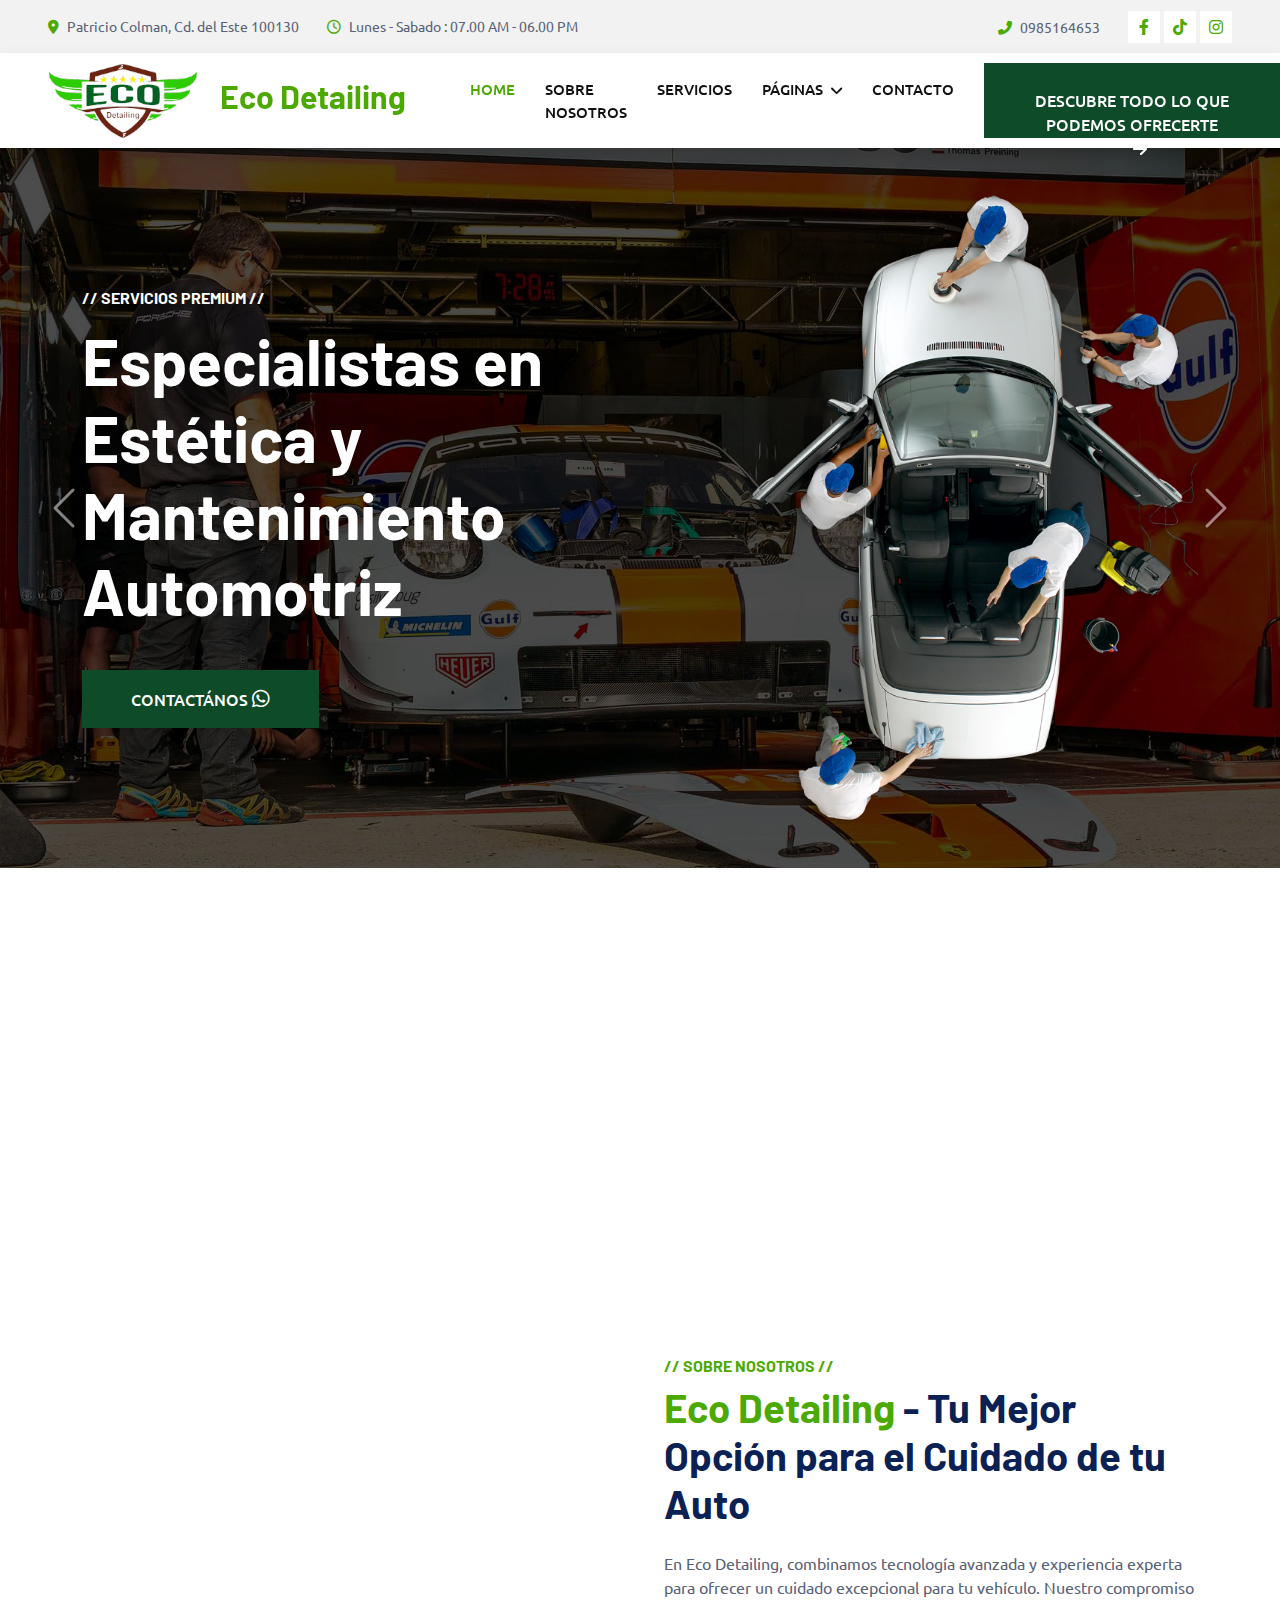
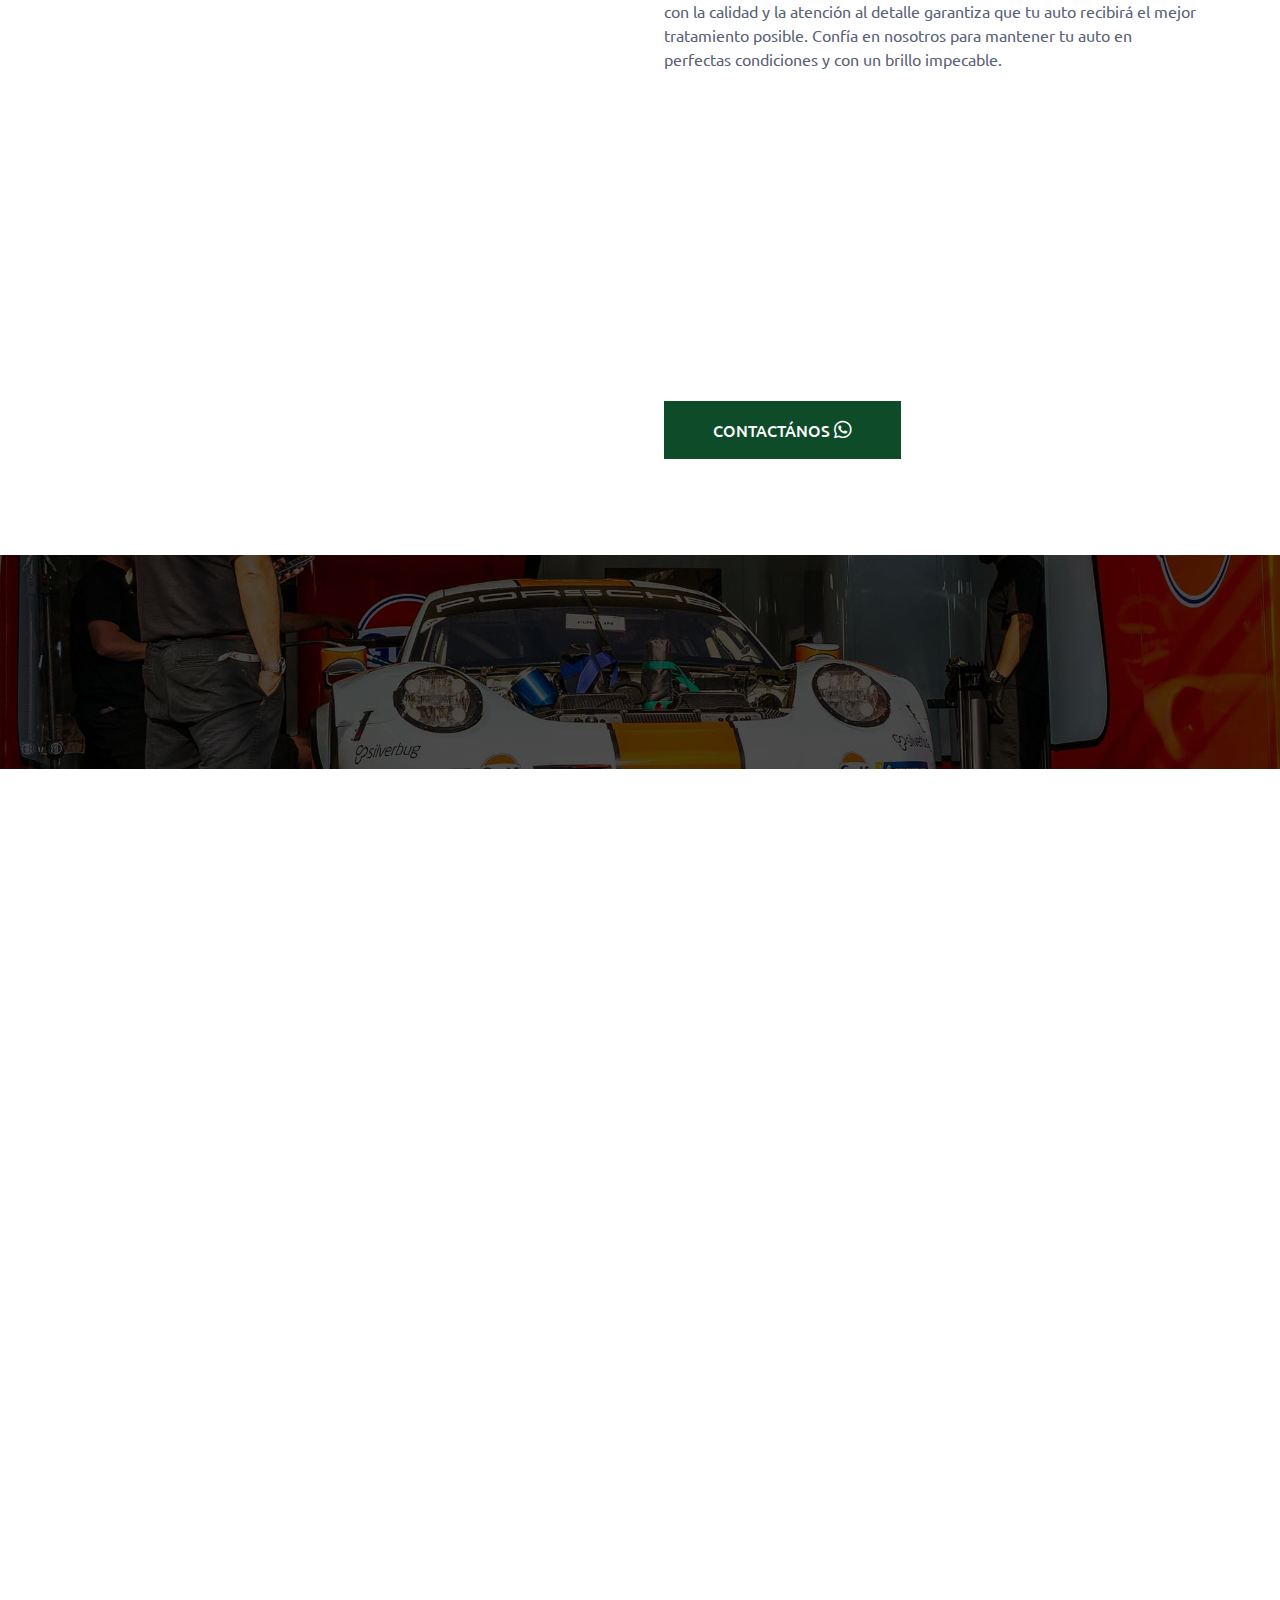
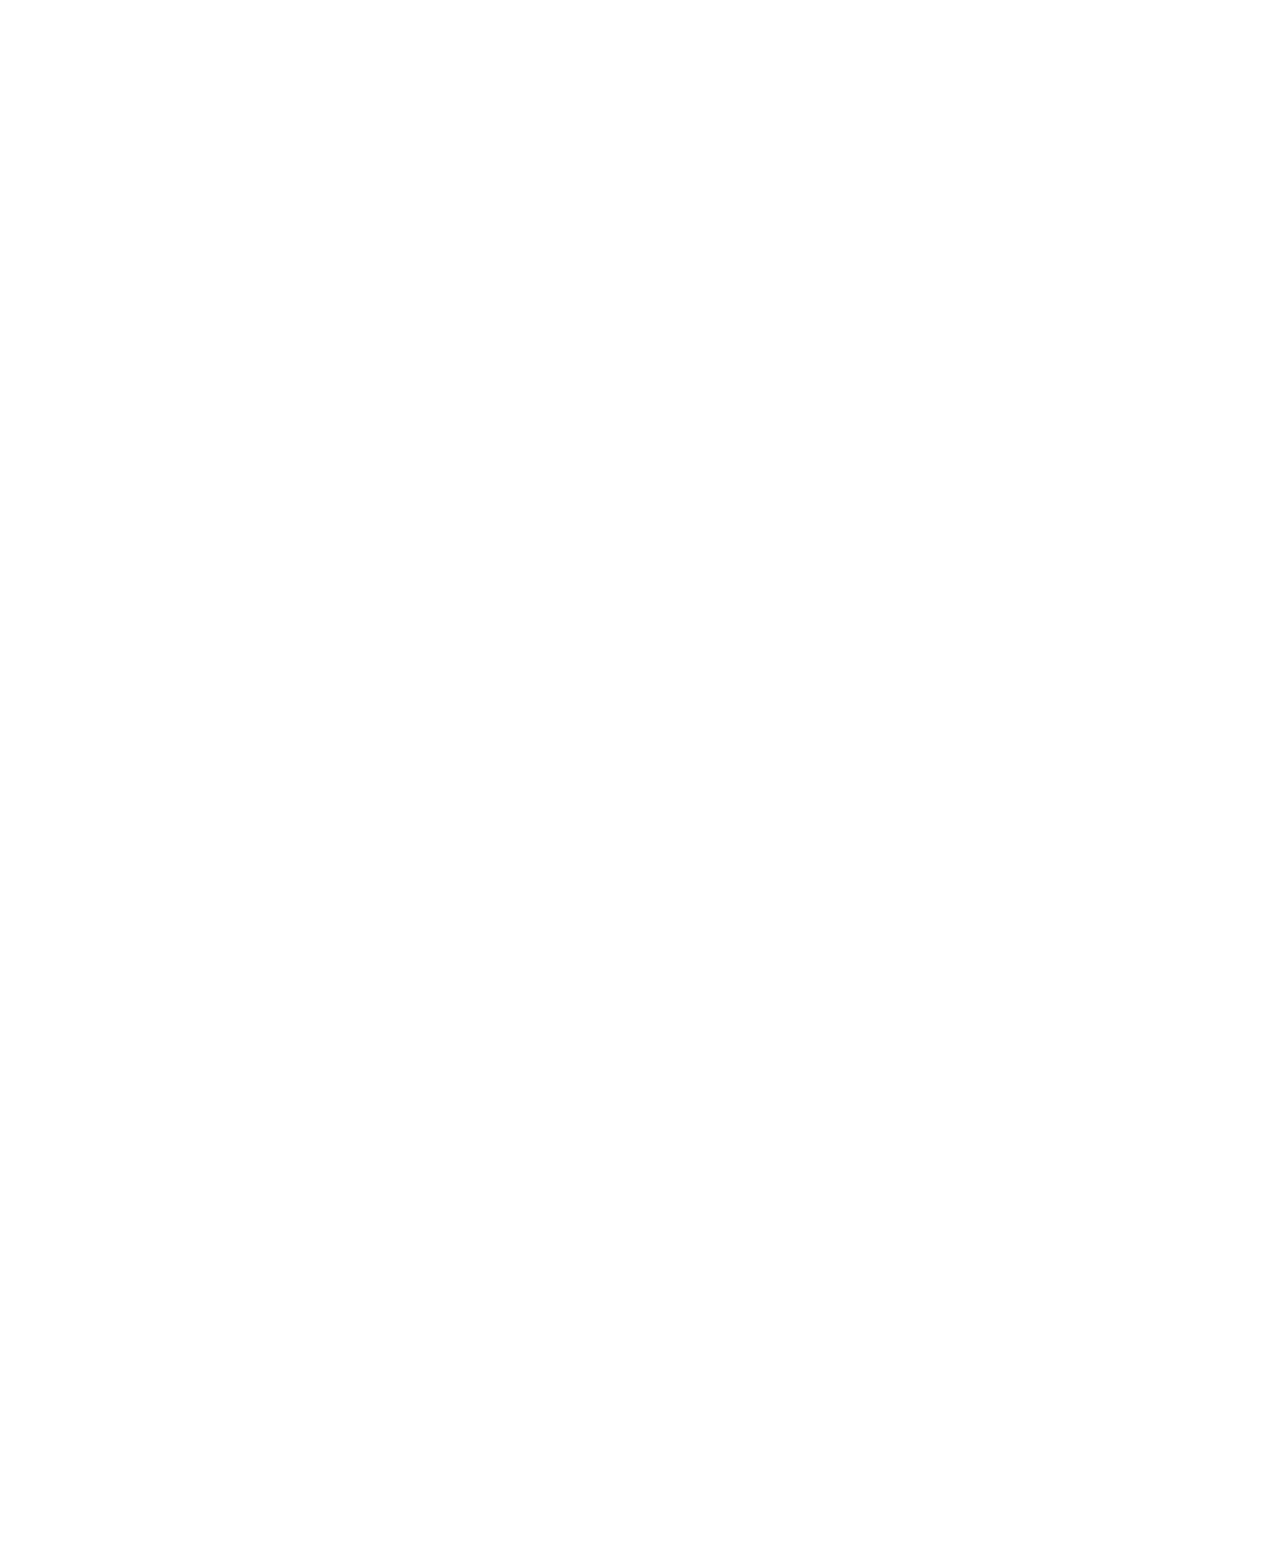
<file: index.html>
<!DOCTYPE html>
<html lang="en">

<head>
    <meta charset="utf-8">
    <title>Eco Detailing</title>
    <meta content="width=device-width, initial-scale=1.0" name="viewport">
    <meta content="" name="keywords">
    <meta content="" name="description">

    <!-- Favicon -->
    <link href="img/ecodetailing.ico" rel="icon">

    <!-- Google Web Fonts -->
    <link rel="preconnect" href="https://fonts.googleapis.com">
    <link rel="preconnect" href="https://fonts.gstatic.com" crossorigin>
    <link href="https://fonts.googleapis.com/css2?family=Barlow:wght@600;700&family=Ubuntu:wght@400;500&display=swap" rel="stylesheet"> 

    <!-- Icon Font Stylesheet -->
    <link href="https://cdnjs.cloudflare.com/ajax/libs/font-awesome/6.0.0-beta3/css/all.min.css" rel="stylesheet">
    <link href="https://cdn.jsdelivr.net/npm/bootstrap-icons@1.4.1/font/bootstrap-icons.css" rel="stylesheet">

    <!-- Libraries Stylesheet -->
    <link href="lib/animate/animate.min.css" rel="stylesheet">
    <link href="lib/owlcarousel/assets/owl.carousel.min.css" rel="stylesheet">
    <link href="lib/tempusdominus/css/tempusdominus-bootstrap-4.min.css" rel="stylesheet" />

    <!-- Customized Bootstrap Stylesheet -->
    <link href="css/bootstrap.min.css" rel="stylesheet">

    <!-- Template Stylesheet -->
    <link href="css/style.css" rel="stylesheet">
</head>

<body>
    <!-- Spinner Start -->
    <div id="spinner" class="show bg-white position-fixed translate-middle w-100 vh-100 top-50 start-50 d-flex align-items-center justify-content-center">
        <div class="spinner-border text-primary" style="width: 3rem; height: 3rem;" role="status">
            <span class="sr-only">Loading...</span>
        </div>
    </div>
    <!-- Spinner End -->


    <!-- Topbar Start -->
    <div class="container-fluid bg-light p-0">
        <div class="row gx-0 d-none d-lg-flex">
            <div class="col-lg-7 px-5 text-start">
                <div class="h-100 d-inline-flex align-items-center py-3 me-4">
                    <small class="fa fa-map-marker-alt text-primary me-2"></small>
                    <small>Patricio Colman, Cd. del Este 100130</small>
                </div>
                <div class="h-100 d-inline-flex align-items-center py-3">
                    <small class="far fa-clock text-primary me-2"></small>
                    <small>Lunes - Sabado : 07.00 AM - 06.00 PM</small>
                </div>
            </div>
            <div class="col-lg-5 px-5 text-end">
                <div class="h-100 d-inline-flex align-items-center py-3 me-4">
                    <small class="fa fa-phone-alt text-primary me-2"></small>
                    <small>0985164653</small>
                </div>
                <div class="h-100 d-inline-flex align-items-center">
                    <a class="btn btn-sm-square bg-white text-primary me-1" href=""><i class="fab fa-facebook-f"></i></a>
                    <a class="btn btn-sm-square bg-white text-primary me-1" href=""><i class="fab fa-tiktok"></i></a>
                    <a class="btn btn-sm-square bg-white text-primary me-0" href=""><i class="fab fa-instagram"></i></a>
                </div>
            </div>
        </div>
    </div>
    <!-- Topbar End -->


    <!-- Navbar Start -->
    <nav class="navbar navbar-expand-lg bg-white navbar-light shadow sticky-top p-0">
        <a href="index.html" class="navbar-brand d-flex align-items-center px-4 px-lg-5">
            <h2 class="m-0 text-primary">
                <img src="svg/svg fix.svg" alt="Eco Detailing" class="me-3 logo" style="width: 150px; height: 150px;"/>
                Eco Detailing
            </h2>            
        </a>
        <button type="button" class="navbar-toggler me-4" data-bs-toggle="collapse" data-bs-target="#navbarCollapse">
            <span class="navbar-toggler-icon"></span>
        </button>
        <div class="collapse navbar-collapse" id="navbarCollapse">
            <div class="navbar-nav ms-auto p-4 p-lg-0">
                <a href="index.html" class="nav-item nav-link active">Home</a>
                <a href="about.html" class="nav-item nav-link">Sobre nosotros</a>
                <a href="service.html" class="nav-item nav-link">Servicios</a>
                <div class="nav-item dropdown">
                    <a href="#" class="nav-link dropdown-toggle" data-bs-toggle="dropdown">Páginas</a>
                    <div class="dropdown-menu fade-up m-0">
                        <a href="team.html" class="dropdown-item">Especialistas</a>
                        <a href="testimonial.html" class="dropdown-item">Testimonios</a>
                        <a href="404.html" class="dropdown-item">Ejemplos</a>
                    </div>
                </div>
                <a href="contact.html" class="nav-item nav-link">Contacto</a>
            </div>
            <a href="" class="btn btn-primary py-4 px-lg-5 d-none d-lg-block">Descubre Todo lo que Podemos Ofrecerte<i class="fa fa-arrow-right ms-3"></i></a>
        </div>
    </nav>
    <!-- Navbar End -->


    <!-- Carousel Start -->
    <div class="container-fluid p-0 mb-5">
        <div id="header-carousel" class="carousel slide" data-bs-ride="carousel">
            <div class="carousel-inner">
                <div class="carousel-item active">
                    <img class="w-100" src="img/carousel-bg-1.jpg" alt="Image">
                    <div class="carousel-caption d-flex align-items-center">
                        <div class="container">
                            <div class="row align-items-center justify-content-center justify-content-lg-start">
                                <div class="col-10 col-lg-7 text-center text-lg-start">
                                    <h6 class="text-white text-uppercase mb-3 animated slideInDown">// SERVICIOS PREMIUM //</h6>
                                    <h3 class="display-3 text-white mb-4 pb-3 animated slideInDown">Especialistas en Estética y Mantenimiento Automotriz</h3>
                                    <a href="" class="btn btn-primary py-3 px-5 animated slideInDown" class="whatsapp-float" target="_blank" >Contactános <i class="fab fa-whatsapp"></i> </a>
                                </div>
                                <div class="col-lg-5 d-none d-lg-flex animated zoomIn">
                                    <img class="img-fluid" src="img/carwash.png" alt="">
                                </div>
                            </div>
                        </div>
                    </div>
                </div>
            <button class="carousel-control-prev" type="button" data-bs-target="#header-carousel"
                data-bs-slide="prev">
                <span class="carousel-control-prev-icon" aria-hidden="true"></span>
                <span class="visually-hidden">Previous</span>
            </button>
            <button class="carousel-control-next" type="button" data-bs-target="#header-carousel"
                data-bs-slide="next">
                <span class="carousel-control-next-icon" aria-hidden="true"></span>
                <span class="visually-hidden">Next</span>
            
        </div>
    </div>
    <!-- Carousel End->


    <!-- Service Start -->
    <div class="container-xxl py-5">
        <div class="container">
            <div class="row g-4">
                <div class="col-lg-4 col-md-6 wow fadeInUp" data-wow-delay="0.1s">
                    <div class="d-flex py-5 px-4">
                        <i class="fa fa-certificate fa-3x text-primary flex-shrink-0"></i>
                        <div class="ps-4">
                            <h5 class="mb-3">Servicio de calidad</h5>
                            <p>Transforma tu vehículo con nuestro servicio de autodetailing de alta gama. Ofrecemos limpieza profunda, detallado exterior e interior, y protección avanzada para un acabado impecable.</p>
                        </div>
                    </div>
                </div>
                <div class="col-lg-4 col-md-6 wow fadeInUp" data-wow-delay="0.3s">
                    <div class="d-flex bg-light py-5 px-4">
                        <i class="fa fa-users-cog fa-3x text-primary flex-shrink-0"></i>
                        <div class="ps-4">
                            <h5 class="mb-3">Trabajadores expertos</h5>
                            <p>Confía en nuestros especialistas altamente capacitados y apasionados por el cuidado automotriz. Cada miembro de nuestro equipo cuenta con años de experiencia y formación en técnicas avanzadas de autodetailing.</p>
                        </div>
                    </div>
                </div>
                <div class="col-lg-4 col-md-6 wow fadeInUp" data-wow-delay="0.5s">
                    <div class="d-flex py-5 px-4">
                        <i class="fa fa-tools fa-3x text-primary flex-shrink-0"></i>
                        <div class="ps-4">
                            <h5 class="mb-3">Equipamiento moderno</h5>
                            <p>Utilizamos el equipo más avanzado para ofrecer un detalle perfecto. Desde herramientas especializadas hasta productos innovadores, nuestro equipo está diseñado para alcanzar los más altos estándares de calidad.</p>
                        </div>
                    </div>
                </div>
            </div>
        </div>
    </div>
    <!-- Service End -->


    <!-- About Start -->
    <div class="container-xxl py-5">
        <div class="container">
            <div class="row g-5">
                <div class="col-lg-6 pt-4" style="min-height: 400px;">
                    <div class="position-relative h-100 wow fadeIn" data-wow-delay="0.1s">
                        <img class="position-absolute img-fluid w-100 h-100" src="img/about.jpg" style="object-fit: cover;" alt="">
                        <div class="position-absolute top-0 end-0 mt-n4 me-n4 py-4 px-5" style="background: rgba(0, 0, 0, .08);">
                            <h1 class="display-4 text-white mb-0">10 <span class="fs-4">Años</span></h1>
                            <h4 class="text-white">Experiencia</h4>
                        </div>
                    </div>
                </div>
                <div class="col-lg-6">
                    <h6 class="text-primary text-uppercase">// Sobre nosotros //</h6>
                    <h1 class="mb-4"><span class="text-primary">Eco Detailing</span> - Tu Mejor Opción para el Cuidado de tu Auto</h1>
                    <p class="mb-4">En Eco Detailing, combinamos tecnología avanzada y experiencia experta para ofrecer un cuidado excepcional para tu vehículo. Nuestro compromiso con la calidad y la atención al detalle garantiza que tu auto recibirá el mejor tratamiento posible. Confía en nosotros para mantener tu auto en perfectas condiciones y con un brillo impecable.</p>
                    <div class="row g-4 mb-3 pb-3">
                        <div class="col-12 wow fadeIn" data-wow-delay="0.1s">
                            <div class="d-flex">
                                <div class="bg-light d-flex flex-shrink-0 align-items-center justify-content-center mt-1" style="width: 45px; height: 45px;">
                                    <span class="fw-bold text-secondary">01</span>
                                </div>
                                <div class="ps-3">
                                    <h6>Maestros del Detalle</h6>
                                    <span>Nuestro equipo aplica su experiencia y habilidad para lograr un acabado impecable en cada vehículo.</span>
                                </div>
                            </div>
                        </div>
                        <div class="col-12 wow fadeIn" data-wow-delay="0.3s">
                            <div class="d-flex">
                                <div class="bg-light d-flex flex-shrink-0 align-items-center justify-content-center mt-1" style="width: 45px; height: 45px;">
                                    <span class="fw-bold text-secondary">02</span>
                                </div>
                                <div class="ps-3">
                                    <h6>Innovación en Cada Servicio</h6>
                                    <span>Utilizamos técnicas y productos de última generación para ofrecer resultados superiores.</span>
                                </div>
                            </div>
                        </div>
                        <div class="col-12 wow fadeIn" data-wow-delay="0.5s">
                            <div class="d-flex">
                                <div class="bg-light d-flex flex-shrink-0 align-items-center justify-content-center mt-1" style="width: 45px; height: 45px;">
                                    <span class="fw-bold text-secondary">03</span>
                                </div>
                                <div class="ps-3">
                                    <h6>Compromiso con la Excelencia</h6>
                                    <span>Nos destacamos por nuestra dedicación a la calidad y la satisfacción del cliente, garantizando resultados excepcionales.</span>
                                </div>
                            </div>
                        </div>
                    </div>
                    <a href="" class="btn btn-primary py-3 px-5 animated slideInDown" class="whatsapp-float" target="_blank" >Contactános <i class="fab fa-whatsapp"></i> </a>
                </div>
            </div>
        </div>
    </div>
    <!-- About End -->


    <!-- Fact Start -->
    <div class="container-fluid fact bg-dark my-5 py-5">
        <div class="container">
            <div class="row g-4">
                <div class="col-md-6 col-lg-3 text-center wow fadeIn" data-wow-delay="0.1s">
                    <i class="fa fa-check fa-2x text-white mb-3"></i>
                    <h2 class="text-white mb-2" data-toggle="counter-up">10</h2>
                    <p class="text-white mb-0">Años de experiencia</p>
                </div>
                <div class="col-md-6 col-lg-3 text-center wow fadeIn" data-wow-delay="0.3s">
                    <i class="fa fa-users-cog fa-2x text-white mb-3"></i>
                    <h2 class="text-white mb-2" data-toggle="counter-up">+15</h2>
                    <p class="text-white mb-0">Técnicos expertos</p>
                </div>
                <div class="col-md-6 col-lg-3 text-center wow fadeIn" data-wow-delay="0.5s">
                    <i class="fa fa-users fa-2x text-white mb-3"></i>
                    <h2 class="text-white mb-2" data-toggle="counter-up">1200</h2>
                    <p class="text-white mb-0">Clientes satisfechos</p>
                </div>
                <div class="col-md-6 col-lg-3 text-center wow fadeIn" data-wow-delay="0.7s">
                    <i class="fa fa-car fa-2x text-white mb-3"></i>
                    <h2 class="text-white mb-2" data-toggle="counter-up">800</h2>
                    <p class="text-white mb-0">Transformaciones Realizadas</p>
                </div>
            </div>
        </div>
    </div>
    <!-- Fact End -->


    <!-- Service Start -->
    <div class="container-xxl service py-5">
        <div class="container">
            <div class="text-center wow fadeInUp" data-wow-delay="0.1s">
                <h6 class="text-primary text-uppercase">// Nuestros servicios //</h6>
                <h1 class="mb-5">Descubre lo que Ofrecemos</h1>
            </div>
            <div class="row g-4 wow fadeInUp" data-wow-delay="0.3s">
                <div class="col-lg-4">
                    <div class="nav w-100 nav-pills me-4">
                        <button class="nav-link w-100 d-flex align-items-center text-start p-4 mb-4 active" data-bs-toggle="pill" data-bs-target="#tab-pane-1" type="button">
                            <i class="fa fa-car-side fa-2x me-3"></i>
                            <h4 class="m-0">Limpieza Exterior</h4>
                        </button>
                        <button class="nav-link w-100 d-flex align-items-center text-start p-4 mb-4" data-bs-toggle="pill" data-bs-target="#tab-pane-2" type="button">
                            <i class="fa fa-car fa-2x me-3"></i>
                            <h4 class="m-0">Limpieza Interior</h4>
                        </button>
                        <button class="nav-link w-100 d-flex align-items-center text-start p-4 mb-4" data-bs-toggle="pill" data-bs-target="#tab-pane-3" type="button">
                            <i class="fa fa-cog fa-2x me-3"></i>
                            <h4 class="m-0">Protección y Mantenimiento</h4>
                        </button>
                        <button class="nav-link w-100 d-flex align-items-center text-start p-4 mb-0" data-bs-toggle="pill" data-bs-target="#tab-pane-4" type="button">
                            <i class="fa fa-oil-can fa-2x me-3"></i>
                            <h4 class="m-0">Detalles Especiales</h4>
                        </button>
                    </div>
                </div>
                <div class="col-lg-8">
                    <div class="tab-content w-100">
                        <div class="tab-pane fade show active" id="tab-pane-1">
                            <div class="row g-4">
                                <div class="col-md-6" style="min-height: 350px;">
                                    <div class="position-relative h-100">
                                        <img class="position-absolute img-fluid w-100 h-100" src="img/service-1.jpg"
                                            style="object-fit: cover;" alt="">
                                    </div>
                                </div>
                                <div class="col-md-6">
                                    <h3 class="mb-3">Limpieza Exterior Impecable</h3>
                                    <p class="mb-4">Dale a tu vehículo el cuidado que merece con nuestro servicio de limpieza exterior de alta calidad. Ofrecemos:</p>
                                    <p><i class="fa fa-check text-success me-3"></i>Lavado a Mano de Carrocería</p>
                                    <p><i class="fa fa-check text-success me-3"></i>Descontaminación de Pintura con Arcilla</p>
                                    <p><i class="fa fa-check text-success me-3"></i>Pulido y Corrección de Pintura</p>
                                    <a href="" class="btn btn-primary py-3 px-5 animated slideInDown" class="whatsapp-float" target="_blank" >Contactános <i class="fab fa-whatsapp"></i> </a>
                                </div>
                            </div>
                        </div>
                        <div class="tab-pane fade" id="tab-pane-2">
                            <div class="row g-4">
                                <div class="col-md-6" style="min-height: 350px;">
                                    <div class="position-relative h-100">
                                        <img class="position-absolute img-fluid w-100 h-100" src="img/interior.jpg"
                                            style="object-fit: cover;" alt="">
                                    </div>
                                </div>
                                <div class="col-md-6">
                                    <h3 class="mb-3">Limpieza Interior Detallada</h3>
                                    <p class="mb-4">Revitaliza el interior de tu vehículo con nuestro servicio de limpieza interior exhaustiva. Ofrecemos:</p>
                                    <p><i class="fa fa-check text-success me-3"></i>Aspirado Completo</p>
                                    <p><i class="fa fa-check text-success me-3"></i>Limpieza de Superficies</p>
                                    <p><i class="fa fa-check text-success me-3"></i>Tratamiento de Tapicería</p>
                                    <a href="" class="btn btn-primary py-3 px-5 animated slideInDown" class="whatsapp-float" target="_blank" >Contactános <i class="fab fa-whatsapp"></i> </a>
                                </div>
                            </div>
                        </div>
                        <div class="tab-pane fade" id="tab-pane-3">
                            <div class="row g-4">
                                <div class="col-md-6" style="min-height: 350px;">
                                    <div class="position-relative h-100">
                                        <img class="position-absolute img-fluid w-100 h-100" src="img/service-3.jpg"
                                            style="object-fit: cover;" alt="">
                                    </div>
                                </div>
                                <div class="col-md-6">
                                    <h3 class="mb-3">Protección y Mantenimiento Integral</h3>
                                    <p class="mb-4">Asegura la durabilidad y el brillo de tu vehículo con nuestros servicios de protección y mantenimiento. Ofrecemos:</p>
                                    <p><i class="fa fa-check text-success me-3"></i>Sellado de Pintura</p>
                                    <p><i class="fa fa-check text-success me-3"></i>Tratamiento de Llantas y Neumáticos</p>
                                    <p><i class="fa fa-check text-success me-3"></i>Protección de Cristales</p>
                                    <a href="" class="btn btn-primary py-3 px-5 animated slideInDown" class="whatsapp-float" target="_blank" >Contactános <i class="fab fa-whatsapp"></i> </a>
                                </div>
                            </div>
                        </div>
                        <div class="tab-pane fade" id="tab-pane-4">
                            <div class="row g-4">
                                <div class="col-md-6" style="min-height: 350px;">
                                    <div class="position-relative h-100">
                                        <img class="position-absolute img-fluid w-100 h-100" src="img/service-4.jpg"
                                            style="object-fit: cover;" alt="">
                                    </div>
                                </div>
                                <div class="col-md-6">
                                    <h3 class="mb-3">Detalles Especiales para un Acabado Perfecto</h3>
                                    <p class="mb-4">Realza el estado de tu vehículo con nuestros servicios de detalles especiales, diseñados para tratar áreas específicas con precisión. Ofrecemos:</p>
                                    <p><i class="fa fa-check text-success me-3"></i>Restauración de Faros</p>
                                    <p><i class="fa fa-check text-success me-3"></i>Limpieza de Motor</p>
                                    <p><i class="fa fa-check text-success me-3"></i>Reparación de rayones y abolladuras menores</p>
                                    <a href="" class="btn btn-primary py-3 px-5 animated slideInDown" class="whatsapp-float" target="_blank" >Contactános <i class="fab fa-whatsapp"></i> </a>
                                </div>
                            </div>
                        </div>
                    </div>
                </div>
            </div>
        </div>
    </div>
    <!-- Service End -->


    <!-- Booking Start -->
    
    <!-- Booking End -->


    <!-- Team Start -->
    <div class="container-xxl py-5">
        <div class="container">
            <div class="text-center wow fadeInUp" data-wow-delay="0.1s">
                <h6 class="text-primary text-uppercase">// Nuestros Técnicos Expertos //</h6>
                <h1 class="mb-5">Maestros del Detalle con Años de Experiencia</h1>
            </div>
            <div class="row g-4">
                <div class="col-lg-3 col-md-6 wow fadeInUp" data-wow-delay="0.1s">
                    <div class="team-item">
                        <div class="position-relative overflow-hidden">
                            <img class="img-fluid" src="img/team-1.jpg" alt="">
                            <div class="team-overlay position-absolute start-0 top-0 w-100 h-100">
                                <a class="btn btn-square mx-1" href=""><i class="fab fa-facebook-f"></i></a>
                                <a class="btn btn-square mx-1" href=""><i class="fab fa-twitter"></i></a>
                                <a class="btn btn-square mx-1" href=""><i class="fab fa-instagram"></i></a>
                            </div>
                        </div>
                        <div class="bg-light text-center p-4">
                            <h5 class="fw-bold mb-0">Full Name</h5>
                            <small>Designation</small>
                        </div>
                    </div>
                </div>
                <div class="col-lg-3 col-md-6 wow fadeInUp" data-wow-delay="0.3s">
                    <div class="team-item">
                        <div class="position-relative overflow-hidden">
                            <img class="img-fluid" src="img/team-2.jpg" alt="">
                            <div class="team-overlay position-absolute start-0 top-0 w-100 h-100">
                                <a class="btn btn-square mx-1" href=""><i class="fab fa-facebook-f"></i></a>
                                <a class="btn btn-square mx-1" href=""><i class="fab fa-twitter"></i></a>
                                <a class="btn btn-square mx-1" href=""><i class="fab fa-instagram"></i></a>
                            </div>
                        </div>
                        <div class="bg-light text-center p-4">
                            <h5 class="fw-bold mb-0">Full Name</h5>
                            <small>Designation</small>
                        </div>
                    </div>
                </div>
                <div class="col-lg-3 col-md-6 wow fadeInUp" data-wow-delay="0.5s">
                    <div class="team-item">
                        <div class="position-relative overflow-hidden">
                            <img class="img-fluid" src="img/team-3.jpg" alt="">
                            <div class="team-overlay position-absolute start-0 top-0 w-100 h-100">
                                <a class="btn btn-square mx-1" href=""><i class="fab fa-facebook-f"></i></a>
                                <a class="btn btn-square mx-1" href=""><i class="fab fa-twitter"></i></a>
                                <a class="btn btn-square mx-1" href=""><i class="fab fa-instagram"></i></a>
                            </div>
                        </div>
                        <div class="bg-light text-center p-4">
                            <h5 class="fw-bold mb-0">Full Name</h5>
                            <small>Designation</small>
                        </div>
                    </div>
                </div>
                <div class="col-lg-3 col-md-6 wow fadeInUp" data-wow-delay="0.7s">
                    <div class="team-item">
                        <div class="position-relative overflow-hidden">
                            <img class="img-fluid" src="img/team-4.jpg" alt="">
                            <div class="team-overlay position-absolute start-0 top-0 w-100 h-100">
                                <a class="btn btn-square mx-1" href=""><i class="fab fa-facebook-f"></i></a>
                                <a class="btn btn-square mx-1" href=""><i class="fab fa-twitter"></i></a>
                                <a class="btn btn-square mx-1" href=""><i class="fab fa-instagram"></i></a>
                            </div>
                        </div>
                        <div class="bg-light text-center p-4">
                            <h5 class="fw-bold mb-0">Full Name</h5>
                            <small>Designation</small>
                        </div>
                    </div>
                </div>
            </div>
        </div>
    </div>
    <!-- Team End -->


    <!-- Testimonial Start -->
    <div class="container-xxl py-5 wow fadeInUp" data-wow-delay="0.1s">
        <div class="container">
            <div class="text-center">
                <h6 class="text-primary text-uppercase">// Testimonios //</h6>
                <h1 class="mb-5">Lo que nuestros clientes opinan!</h1>
            </div>
            <div class="owl-carousel testimonial-carousel position-relative">
                <div class="testimonial-item text-center">
                    <img class="bg-light rounded-circle p-2 mx-auto mb-3" src="img/testimonial-1.jpg" style="width: 80px; height: 80px;">
                    <h5 class="mb-0">Client Name</h5>
                    <p>Profession</p>
                    <div class="testimonial-text bg-light text-center p-4">
                    <p class="mb-0">Tempor erat elitr rebum at clita. Diam dolor diam ipsum sit diam amet diam et eos. Clita erat ipsum et lorem et sit.</p>
                    </div>
                </div>
                <div class="testimonial-item text-center">
                    <img class="bg-light rounded-circle p-2 mx-auto mb-3" src="img/testimonial-2.jpg" style="width: 80px; height: 80px;">
                    <h5 class="mb-0">Client Name</h5>
                    <p>Profession</p>
                    <div class="testimonial-text bg-light text-center p-4">
                    <p class="mb-0">Tempor erat elitr rebum at clita. Diam dolor diam ipsum sit diam amet diam et eos. Clita erat ipsum et lorem et sit.</p>
                    </div>
                </div>
                <div class="testimonial-item text-center">
                    <img class="bg-light rounded-circle p-2 mx-auto mb-3" src="img/testimonial-3.jpg" style="width: 80px; height: 80px;">
                    <h5 class="mb-0">Client Name</h5>
                    <p>Profession</p>
                    <div class="testimonial-text bg-light text-center p-4">
                    <p class="mb-0">Tempor erat elitr rebum at clita. Diam dolor diam ipsum sit diam amet diam et eos. Clita erat ipsum et lorem et sit.</p>
                    </div>
                </div>
                <div class="testimonial-item text-center">
                    <img class="bg-light rounded-circle p-2 mx-auto mb-3" src="img/testimonial-4.jpg" style="width: 80px; height: 80px;">
                    <h5 class="mb-0">Client Name</h5>
                    <p>Profession</p>
                    <div class="testimonial-text bg-light text-center p-4">
                    <p class="mb-0">Tempor erat elitr rebum at clita. Diam dolor diam ipsum sit diam amet diam et eos. Clita erat ipsum et lorem et sit.</p>
                    </div>
                </div>
            </div>
        </div>
    </div>
    <!-- Testimonial End -->


    <!-- Footer Start -->
    <div class="container-fluid bg-dark text-light footer pt-5 mt-5 wow fadeIn" data-wow-delay="0.1s">
        <div class="container py-5">
            <div class="row g-5">
                <div class="col-lg-3 col-md-6">
                    <h4 class="text-light mb-4">Dirección</h4>
                    <p class="mb-2"><i class="fa fa-map-marker-alt me-3"></i>Patricio Colman, Cd. del Este 100130</p>
                    <p class="mb-2"><i class="fa fa-phone-alt me-3"></i>0985164653</p>
                    <p class="mb-2"><i class="fa fa-envelope me-3"></i>ecolavacar2020@gmail.com</p>
                    <div class="d-flex pt-2">
                        <a class="btn btn-outline-light btn-social" href=""><i class="fab fa-facebook-f"></i></a>
                        <a class="btn btn-outline-light btn-social" href=""><i class="fab fa-tiktok"></i></a>
                        <a class="btn btn-outline-light btn-social" href=""><i class="fab fa-instagram"></i></a>
                    </div>
                </div>
                <div class="col-lg-3 col-md-6">
                    <h4 class="text-light mb-4">Horarios de atención</h4>
                    <h6 class="text-light">Lunes - Sábado:</h6>
                    <p class="mb-4">07:00 AM - 06:00 PM</p>
                    <h6 class="text-light">Domingo:</h6>
                    <p class="mb-0">Cerrado</p>
                </div>
        <div class="container">
            <div class="copyright">
                <div class="row">
                    <div class="col-md-6 text-center text-md-start mb-3 mb-md-0">
                        &copy; <a class="border-bottom" href="#">Eco Detailing</a>, Todos los derechos reservados.  
                    </div>
                    <div class="col-md-6 text-center text-md-end">
                        <div class="footer-menu">
                            <a href="index.html">Home</a>
                            <a href="service.html">Servicios</a>
                            <a href="contact.html">Contacto</a>
                            <a href="about.html">FQAs</a>
                        </div>
                    </div>
                </div>
            </div>
        </div>
    </div>
    <!-- Footer End -->


    <!-- Back to Top -->
    <a href="#" class="btn btn-lg btn-primary btn-lg-square back-to-top"><i class="bi bi-arrow-up"></i></a>


    <!-- JavaScript Libraries -->
    <script src="https://code.jquery.com/jquery-3.4.1.min.js"></script>
    <script src="https://cdn.jsdelivr.net/npm/bootstrap@5.0.0/dist/js/bootstrap.bundle.min.js"></script>
    <script src="lib/wow/wow.min.js"></script>
    <script src="lib/easing/easing.min.js"></script>
    <script src="lib/waypoints/waypoints.min.js"></script>
    <script src="lib/counterup/counterup.min.js"></script>
    <script src="lib/owlcarousel/owl.carousel.min.js"></script>
    <script src="lib/tempusdominus/js/moment.min.js"></script>
    <script src="lib/tempusdominus/js/moment-timezone.min.js"></script>
    <script src="lib/tempusdominus/js/tempusdominus-bootstrap-4.min.js"></script>

    <!-- Template Javascript -->
    <script src="js/main.js"></script>
</body>

</html>
</file>
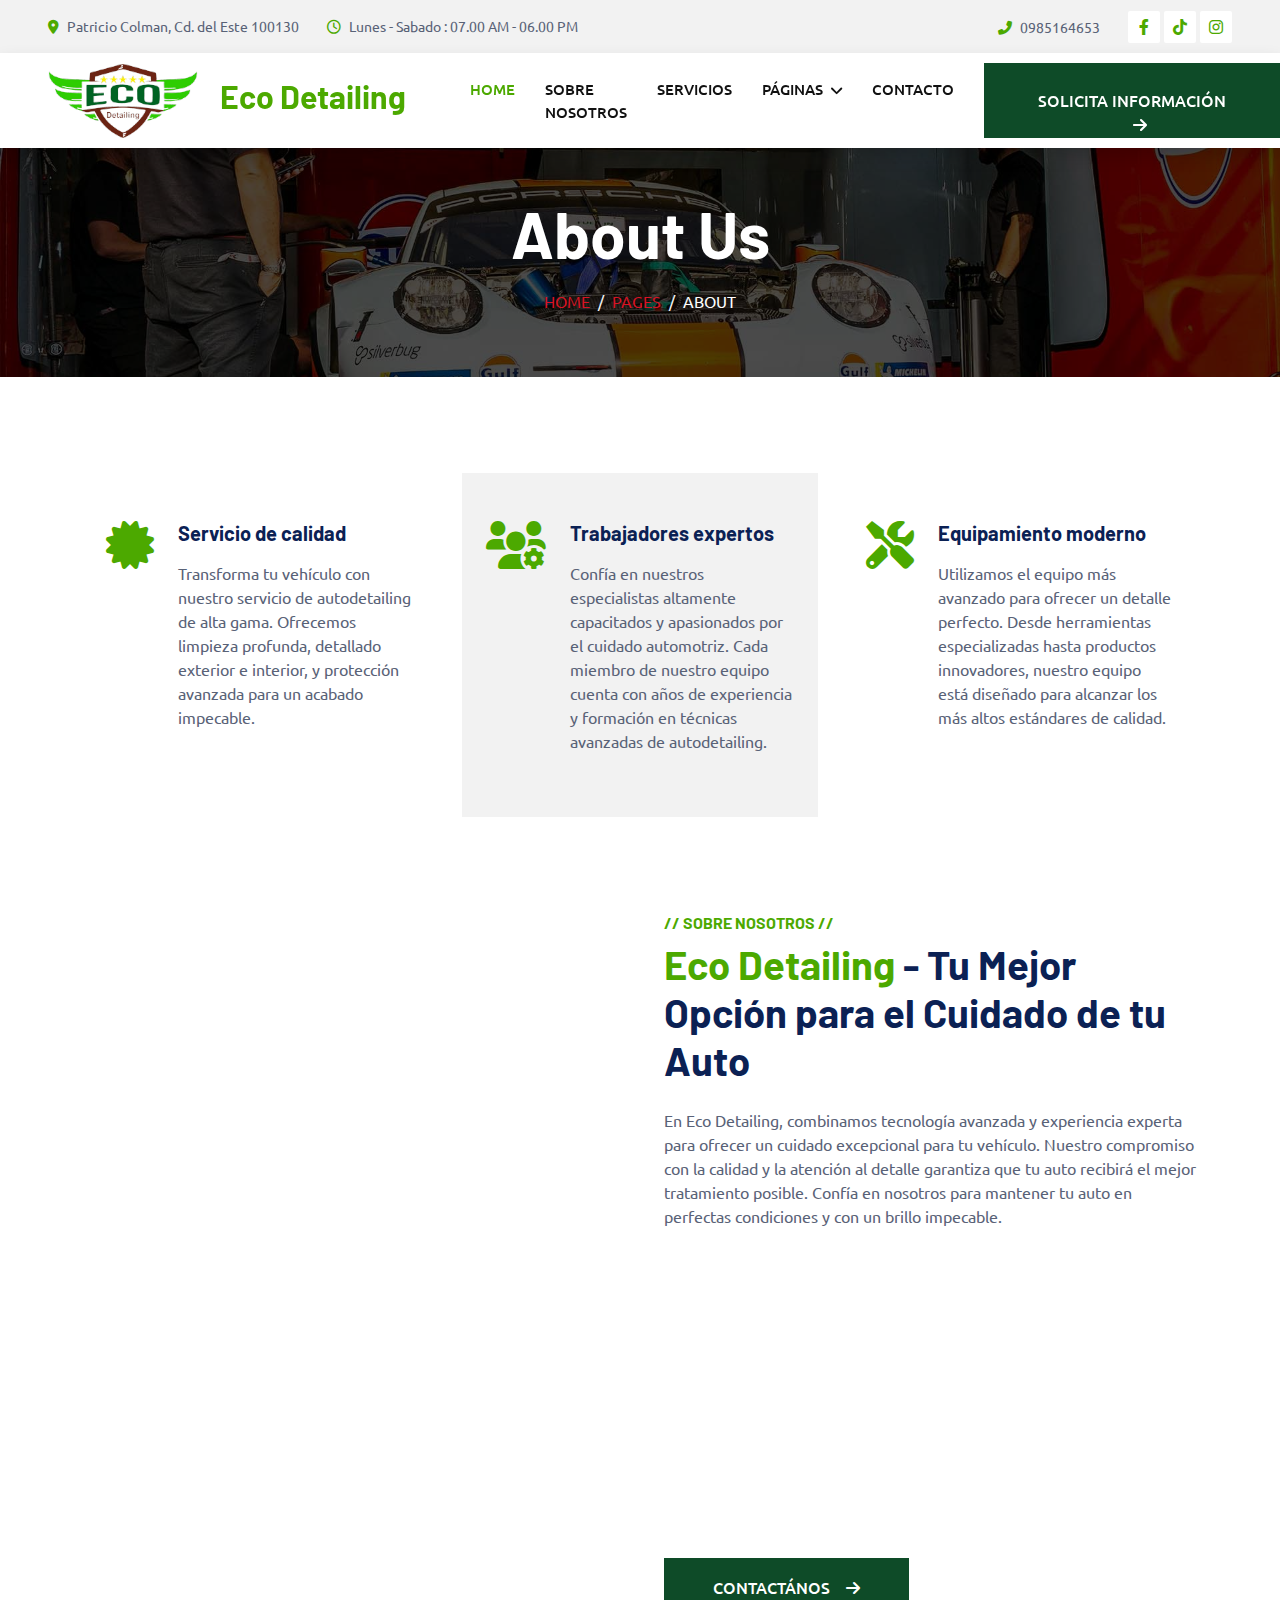
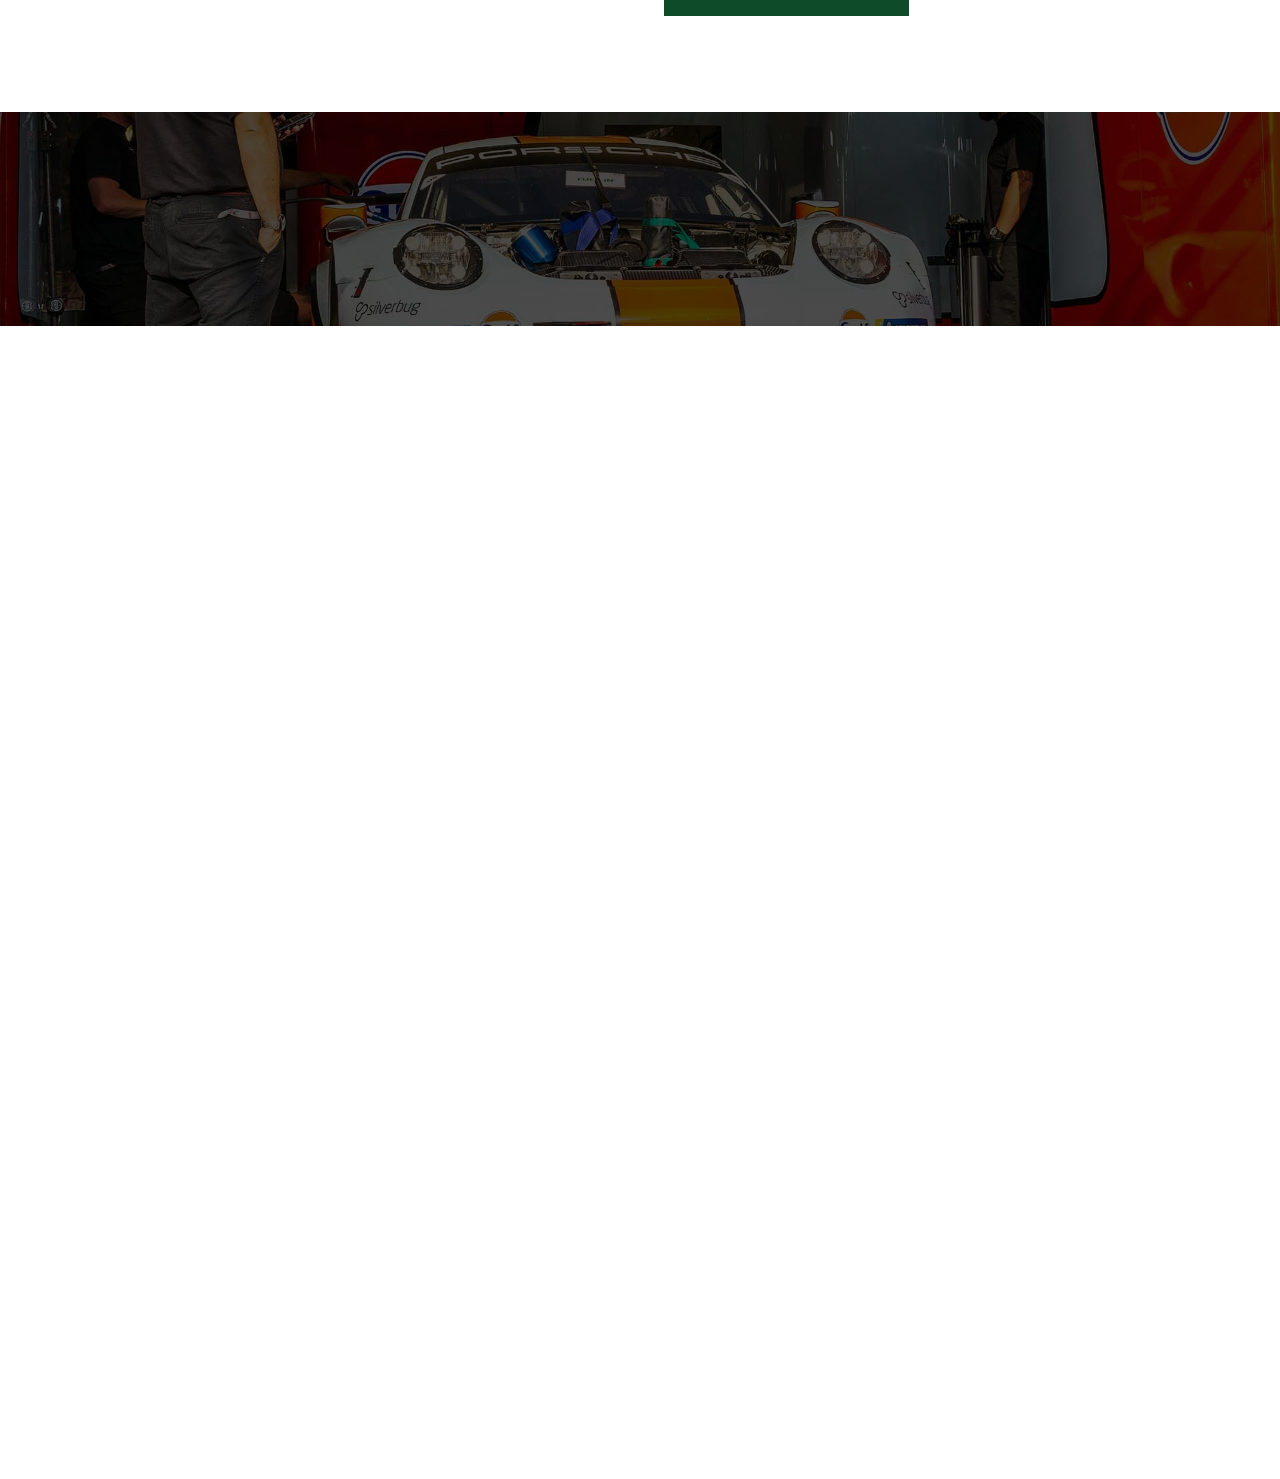
<file: about.html>
<!DOCTYPE html>
<html lang="en">

<head>
    <meta charset="utf-8">
    <title>Eco Detailing</title>
    <meta content="width=device-width, initial-scale=1.0" name="viewport">
    <meta content="" name="keywords">
    <meta content="" name="description">

    <!-- Favicon -->
    <link href="img/favicon.ico" rel="icon">

    <!-- Google Web Fonts -->
    <link rel="preconnect" href="https://fonts.googleapis.com">
    <link rel="preconnect" href="https://fonts.gstatic.com" crossorigin>
    <link href="https://fonts.googleapis.com/css2?family=Barlow:wght@600;700&family=Ubuntu:wght@400;500&display=swap" rel="stylesheet"> 

    <!-- Icon Font Stylesheet -->
    <link href="https://cdnjs.cloudflare.com/ajax/libs/font-awesome/6.0.0-beta3/css/all.min.css" rel="stylesheet">
    <link href="https://cdn.jsdelivr.net/npm/bootstrap-icons@1.4.1/font/bootstrap-icons.css" rel="stylesheet">

    <!-- Libraries Stylesheet -->
    <link href="lib/animate/animate.min.css" rel="stylesheet">
    <link href="lib/owlcarousel/assets/owl.carousel.min.css" rel="stylesheet">
    <link href="lib/tempusdominus/css/tempusdominus-bootstrap-4.min.css" rel="stylesheet" />

    <!-- Customized Bootstrap Stylesheet -->
    <link href="css/bootstrap.min.css" rel="stylesheet">

    <!-- Template Stylesheet -->
    <link href="css/style.css" rel="stylesheet">
</head>

<body>
    <!-- Spinner Start -->
    <div id="spinner" class="show bg-white position-fixed translate-middle w-100 vh-100 top-50 start-50 d-flex align-items-center justify-content-center">
        <div class="spinner-border text-primary" style="width: 3rem; height: 3rem;" role="status">
            <span class="sr-only">Loading...</span>
        </div>
    </div>
    <!-- Spinner End -->


    <!-- Topbar Start -->
    <div class="container-fluid bg-light p-0">
        <div class="row gx-0 d-none d-lg-flex">
            <div class="col-lg-7 px-5 text-start">
                <div class="h-100 d-inline-flex align-items-center py-3 me-4">
                    <small class="fa fa-map-marker-alt text-primary me-2"></small>
                    <small>Patricio Colman, Cd. del Este 100130</small>
                </div>
                <div class="h-100 d-inline-flex align-items-center py-3">
                    <small class="far fa-clock text-primary me-2"></small>
                    <small>Lunes - Sabado : 07.00 AM - 06.00 PM</small>
                </div>
            </div>
            <div class="col-lg-5 px-5 text-end">
                <div class="h-100 d-inline-flex align-items-center py-3 me-4">
                    <small class="fa fa-phone-alt text-primary me-2"></small>
                    <small>0985164653</small>
                </div>
                <div class="h-100 d-inline-flex align-items-center">
                    <a class="btn btn-sm-square bg-white text-primary me-1" href=""><i class="fab fa-facebook-f"></i></a>
                    <a class="btn btn-sm-square bg-white text-primary me-1" href=""><i class="fab fa-tiktok"></i></a>
                    <a class="btn btn-sm-square bg-white text-primary me-0" href=""><i class="fab fa-instagram"></i></a>
                </div>
            </div>
        </div>
    </div>
    <!-- Topbar End -->


    <!-- Navbar Start -->
    <nav class="navbar navbar-expand-lg bg-white navbar-light shadow sticky-top p-0">
        <a href="index.html" class="navbar-brand d-flex align-items-center px-4 px-lg-5">
            <h2 class="m-0 text-primary">
                <img src="svg/svg fix.svg" alt="Eco Detailing" class="me-3 logo" style="width: 150px; height: 150px;"/>
                Eco Detailing
            </h2>            
        </a>
        <button type="button" class="navbar-toggler me-4" data-bs-toggle="collapse" data-bs-target="#navbarCollapse">
            <span class="navbar-toggler-icon"></span>
        </button>
        <div class="collapse navbar-collapse" id="navbarCollapse">
            <div class="navbar-nav ms-auto p-4 p-lg-0">
                <a href="index.html" class="nav-item nav-link active">Home</a>
                <a href="about.html" class="nav-item nav-link">Sobre nosotros</a>
                <a href="service.html" class="nav-item nav-link">Servicios</a>
                <div class="nav-item dropdown">
                    <a href="#" class="nav-link dropdown-toggle" data-bs-toggle="dropdown">Páginas</a>
                    <div class="dropdown-menu fade-up m-0">
                        <a href="team.html" class="dropdown-item">Especialistas</a>
                        <a href="testimonial.html" class="dropdown-item">Testimonios</a>
                        <a href="404.html" class="dropdown-item">Ejemplos</a>
                    </div>
                </div>
                <a href="contact.html" class="nav-item nav-link">Contacto</a>
            </div>
            <a href="" class="btn btn-primary py-4 px-lg-5 d-none d-lg-block">Solicita Información<i class="fa fa-arrow-right ms-3"></i></a>
        </div>
    </nav>
    <!-- Navbar End -->


    <!-- Page Header Start -->
    <div class="container-fluid page-header mb-5 p-0" style="background-image: url(img/carousel-bg-1.jpg);">
        <div class="container-fluid page-header-inner py-5">
            <div class="container text-center">
                <h1 class="display-3 text-white mb-3 animated slideInDown">About Us</h1>
                <nav aria-label="breadcrumb">
                    <ol class="breadcrumb justify-content-center text-uppercase">
                        <li class="breadcrumb-item"><a href="#">Home</a></li>
                        <li class="breadcrumb-item"><a href="#">Pages</a></li>
                        <li class="breadcrumb-item text-white active" aria-current="page">About</li>
                    </ol>
                </nav>
            </div>
        </div>
    </div>
    <!-- Page Header End -->


    <!-- Service Start -->
    <div class="container-xxl py-5">
        <div class="container">
            <div class="row g-4">
                <div class="col-lg-4 col-md-6 wow fadeInUp" data-wow-delay="0.1s">
                    <div class="d-flex py-5 px-4">
                        <i class="fa fa-certificate fa-3x text-primary flex-shrink-0"></i>
                        <div class="ps-4">
                            <h5 class="mb-3">Servicio de calidad</h5>
                            <p>Transforma tu vehículo con nuestro servicio de autodetailing de alta gama. Ofrecemos limpieza profunda, detallado exterior e interior, y protección avanzada para un acabado impecable.</p>
                        </div>
                    </div>
                </div>
                <div class="col-lg-4 col-md-6 wow fadeInUp" data-wow-delay="0.3s">
                    <div class="d-flex bg-light py-5 px-4">
                        <i class="fa fa-users-cog fa-3x text-primary flex-shrink-0"></i>
                        <div class="ps-4">
                            <h5 class="mb-3">Trabajadores expertos</h5>
                            <p>Confía en nuestros especialistas altamente capacitados y apasionados por el cuidado automotriz. Cada miembro de nuestro equipo cuenta con años de experiencia y formación en técnicas avanzadas de autodetailing.</p>
                        </div>
                    </div>
                </div>
                <div class="col-lg-4 col-md-6 wow fadeInUp" data-wow-delay="0.5s">
                    <div class="d-flex py-5 px-4">
                        <i class="fa fa-tools fa-3x text-primary flex-shrink-0"></i>
                        <div class="ps-4">
                            <h5 class="mb-3">Equipamiento moderno</h5>
                            <p>Utilizamos el equipo más avanzado para ofrecer un detalle perfecto. Desde herramientas especializadas hasta productos innovadores, nuestro equipo está diseñado para alcanzar los más altos estándares de calidad.</p>
                        </div>
                    </div>
                </div>
            </div>
        </div>
    </div>
    <!-- Service End -->


    <!-- About Start -->
    <div class="container-xxl py-5">
        <div class="container">
            <div class="row g-5">
                <div class="col-lg-6 pt-4" style="min-height: 400px;">
                    <div class="position-relative h-100 wow fadeIn" data-wow-delay="0.1s">
                        <img class="position-absolute img-fluid w-100 h-100" src="img/about.jpg" style="object-fit: cover;" alt="">
                        <div class="position-absolute top-0 end-0 mt-n4 me-n4 py-4 px-5" style="background: rgba(0, 0, 0, .08);">
                            <h1 class="display-4 text-white mb-0">10 <span class="fs-4">Años</span></h1>
                            <h4 class="text-white">Experiencia</h4>
                        </div>
                    </div>
                </div>
                <div class="col-lg-6">
                    <h6 class="text-primary text-uppercase">// Sobre nosotros //</h6>
                    <h1 class="mb-4"><span class="text-primary">Eco Detailing</span> - Tu Mejor Opción para el Cuidado de tu Auto</h1>
                    <p class="mb-4">En Eco Detailing, combinamos tecnología avanzada y experiencia experta para ofrecer un cuidado excepcional para tu vehículo. Nuestro compromiso con la calidad y la atención al detalle garantiza que tu auto recibirá el mejor tratamiento posible. Confía en nosotros para mantener tu auto en perfectas condiciones y con un brillo impecable.</p>
                    <div class="row g-4 mb-3 pb-3">
                        <div class="col-12 wow fadeIn" data-wow-delay="0.1s">
                            <div class="d-flex">
                                <div class="bg-light d-flex flex-shrink-0 align-items-center justify-content-center mt-1" style="width: 45px; height: 45px;">
                                    <span class="fw-bold text-secondary">01</span>
                                </div>
                                <div class="ps-3">
                                    <h6>Maestros del Detalle</h6>
                                    <span>Nuestro equipo aplica su experiencia y habilidad para lograr un acabado impecable en cada vehículo.</span>
                                </div>
                            </div>
                        </div>
                        <div class="col-12 wow fadeIn" data-wow-delay="0.3s">
                            <div class="d-flex">
                                <div class="bg-light d-flex flex-shrink-0 align-items-center justify-content-center mt-1" style="width: 45px; height: 45px;">
                                    <span class="fw-bold text-secondary">02</span>
                                </div>
                                <div class="ps-3">
                                    <h6>Innovación en Cada Servicio</h6>
                                    <span>Utilizamos técnicas y productos de última generación para ofrecer resultados superiores.</span>
                                </div>
                            </div>
                        </div>
                        <div class="col-12 wow fadeIn" data-wow-delay="0.5s">
                            <div class="d-flex">
                                <div class="bg-light d-flex flex-shrink-0 align-items-center justify-content-center mt-1" style="width: 45px; height: 45px;">
                                    <span class="fw-bold text-secondary">03</span>
                                </div>
                                <div class="ps-3">
                                    <h6>Compromiso con la Excelencia</h6>
                                    <span>Nos destacamos por nuestra dedicación a la calidad y la satisfacción del cliente, garantizando resultados excepcionales.</span>
                                </div>
                            </div>
                        </div>
                    </div>
                    <a href="" class="btn btn-primary py-3 px-5">Contactános<i class="fa fa-arrow-right ms-3"></i></a>
                </div>
            </div>
        </div>
    </div>
    <!-- About End -->


    <!-- Fact Start -->
    <div class="container-fluid fact bg-dark my-5 py-5">
        <div class="container">
            <div class="row g-4">
                <div class="col-md-6 col-lg-3 text-center wow fadeIn" data-wow-delay="0.1s">
                    <i class="fa fa-check fa-2x text-white mb-3"></i>
                    <h2 class="text-white mb-2" data-toggle="counter-up">10</h2>
                    <p class="text-white mb-0">Años de experiencia</p>
                </div>
                <div class="col-md-6 col-lg-3 text-center wow fadeIn" data-wow-delay="0.3s">
                    <i class="fa fa-users-cog fa-2x text-white mb-3"></i>
                    <h2 class="text-white mb-2" data-toggle="counter-up">+15</h2>
                    <p class="text-white mb-0">Técnicos expertos</p>
                </div>
                <div class="col-md-6 col-lg-3 text-center wow fadeIn" data-wow-delay="0.5s">
                    <i class="fa fa-users fa-2x text-white mb-3"></i>
                    <h2 class="text-white mb-2" data-toggle="counter-up">1200</h2>
                    <p class="text-white mb-0">Clientes satisfechos</p>
                </div>
                <div class="col-md-6 col-lg-3 text-center wow fadeIn" data-wow-delay="0.7s">
                    <i class="fa fa-car fa-2x text-white mb-3"></i>
                    <h2 class="text-white mb-2" data-toggle="counter-up">800</h2>
                    <p class="text-white mb-0">Transformaciones Realizadas</p>
                </div>
            </div>
        </div>
    </div>
    <!-- Fact End -->


    <!-- Team Start -->
    <div class="container-xxl py-5">
        <div class="container">
            <div class="text-center wow fadeInUp" data-wow-delay="0.1s">
                <h6 class="text-primary text-uppercase">// Nuestros Técnicos Expertos //</h6>
                <h1 class="mb-5">Maestros del Detalle con Años de Experiencia</h1>
            </div>
            <div class="row g-4">
                <div class="col-lg-3 col-md-6 wow fadeInUp" data-wow-delay="0.1s">
                    <div class="team-item">
                        <div class="position-relative overflow-hidden">
                            <img class="img-fluid" src="img/team-1.jpg" alt="">
                            <div class="team-overlay position-absolute start-0 top-0 w-100 h-100">
                                <a class="btn btn-square mx-1" href=""><i class="fab fa-facebook-f"></i></a>
                                <a class="btn btn-square mx-1" href=""><i class="fab fa-twitter"></i></a>
                                <a class="btn btn-square mx-1" href=""><i class="fab fa-instagram"></i></a>
                            </div>
                        </div>
                        <div class="bg-light text-center p-4">
                            <h5 class="fw-bold mb-0">Full Name</h5>
                            <small>Designation</small>
                        </div>
                    </div>
                </div>
                <div class="col-lg-3 col-md-6 wow fadeInUp" data-wow-delay="0.3s">
                    <div class="team-item">
                        <div class="position-relative overflow-hidden">
                            <img class="img-fluid" src="img/team-2.jpg" alt="">
                            <div class="team-overlay position-absolute start-0 top-0 w-100 h-100">
                                <a class="btn btn-square mx-1" href=""><i class="fab fa-facebook-f"></i></a>
                                <a class="btn btn-square mx-1" href=""><i class="fab fa-twitter"></i></a>
                                <a class="btn btn-square mx-1" href=""><i class="fab fa-instagram"></i></a>
                            </div>
                        </div>
                        <div class="bg-light text-center p-4">
                            <h5 class="fw-bold mb-0">Full Name</h5>
                            <small>Designation</small>
                        </div>
                    </div>
                </div>
                <div class="col-lg-3 col-md-6 wow fadeInUp" data-wow-delay="0.5s">
                    <div class="team-item">
                        <div class="position-relative overflow-hidden">
                            <img class="img-fluid" src="img/team-3.jpg" alt="">
                            <div class="team-overlay position-absolute start-0 top-0 w-100 h-100">
                                <a class="btn btn-square mx-1" href=""><i class="fab fa-facebook-f"></i></a>
                                <a class="btn btn-square mx-1" href=""><i class="fab fa-twitter"></i></a>
                                <a class="btn btn-square mx-1" href=""><i class="fab fa-instagram"></i></a>
                            </div>
                        </div>
                        <div class="bg-light text-center p-4">
                            <h5 class="fw-bold mb-0">Full Name</h5>
                            <small>Designation</small>
                        </div>
                    </div>
                </div>
                <div class="col-lg-3 col-md-6 wow fadeInUp" data-wow-delay="0.7s">
                    <div class="team-item">
                        <div class="position-relative overflow-hidden">
                            <img class="img-fluid" src="img/team-4.jpg" alt="">
                            <div class="team-overlay position-absolute start-0 top-0 w-100 h-100">
                                <a class="btn btn-square mx-1" href=""><i class="fab fa-facebook-f"></i></a>
                                <a class="btn btn-square mx-1" href=""><i class="fab fa-twitter"></i></a>
                                <a class="btn btn-square mx-1" href=""><i class="fab fa-instagram"></i></a>
                            </div>
                        </div>
                        <div class="bg-light text-center p-4">
                            <h5 class="fw-bold mb-0">Full Name</h5>
                            <small>Designation</small>
                        </div>
                    </div>
                </div>
            </div>
        </div>
    </div>
    <!-- Team End -->
        

    <!-- Footer Start -->
    <div class="container-fluid bg-dark text-light footer pt-5 mt-5 wow fadeIn" data-wow-delay="0.1s">
        <div class="container py-5">
            <div class="row g-5">
                <div class="col-lg-3 col-md-6">
                    <h4 class="text-light mb-4">Dirección</h4>
                    <p class="mb-2"><i class="fa fa-map-marker-alt me-3"></i>Patricio Colman, Cd. del Este 100130</p>
                    <p class="mb-2"><i class="fa fa-phone-alt me-3"></i>0985164653</p>
                    <p class="mb-2"><i class="fa fa-envelope me-3"></i>ecolavacar2020@gmail.com</p>
                    <div class="d-flex pt-2">
                        <a class="btn btn-outline-light btn-social" href=""><i class="fab fa-facebook-f"></i></a>
                        <a class="btn btn-outline-light btn-social" href=""><i class="fab fa-tiktok"></i></a>
                        <a class="btn btn-outline-light btn-social" href=""><i class="fab fa-instagram"></i></a>
                    </div>
                </div>
                <div class="col-lg-3 col-md-6">
                    <h4 class="text-light mb-4">Horarios de atención</h4>
                    <h6 class="text-light">Lunes - Sábado:</h6>
                    <p class="mb-4">07:00 AM - 06:00 PM</p>
                    <h6 class="text-light">Domingo:</h6>
                    <p class="mb-0">Cerrado</p>
                </div>
        <div class="container">
            <div class="copyright">
                <div class="row">
                    <div class="col-md-6 text-center text-md-start mb-3 mb-md-0">
                        &copy; <a class="border-bottom" href="#">Eco Detailing</a>, Todos los derechos reservados.  
                    </div>
                    <div class="col-md-6 text-center text-md-end">
                        <div class="footer-menu">
                            <a href="index.html">Home</a>
                            <a href="service.html">Servicios</a>
                            <a href="contact.html">Contacto</a>
                            <a href="about.html">FQAs</a>
                        </div>
                    </div>
                </div>
            </div>
        </div>
    </div>
    <!-- Footer End -->


    <!-- Back to Top -->
    <a href="#" class="btn btn-lg btn-primary btn-lg-square back-to-top"><i class="bi bi-arrow-up"></i></a>


    <!-- JavaScript Libraries -->
    <script src="https://code.jquery.com/jquery-3.4.1.min.js"></script>
    <script src="https://cdn.jsdelivr.net/npm/bootstrap@5.0.0/dist/js/bootstrap.bundle.min.js"></script>
    <script src="lib/wow/wow.min.js"></script>
    <script src="lib/easing/easing.min.js"></script>
    <script src="lib/waypoints/waypoints.min.js"></script>
    <script src="lib/counterup/counterup.min.js"></script>
    <script src="lib/owlcarousel/owl.carousel.min.js"></script>
    <script src="lib/tempusdominus/js/moment.min.js"></script>
    <script src="lib/tempusdominus/js/moment-timezone.min.js"></script>
    <script src="lib/tempusdominus/js/tempusdominus-bootstrap-4.min.js"></script>

    <!-- Template Javascript -->
    <script src="js/main.js"></script>
</body>

</html>
</file>
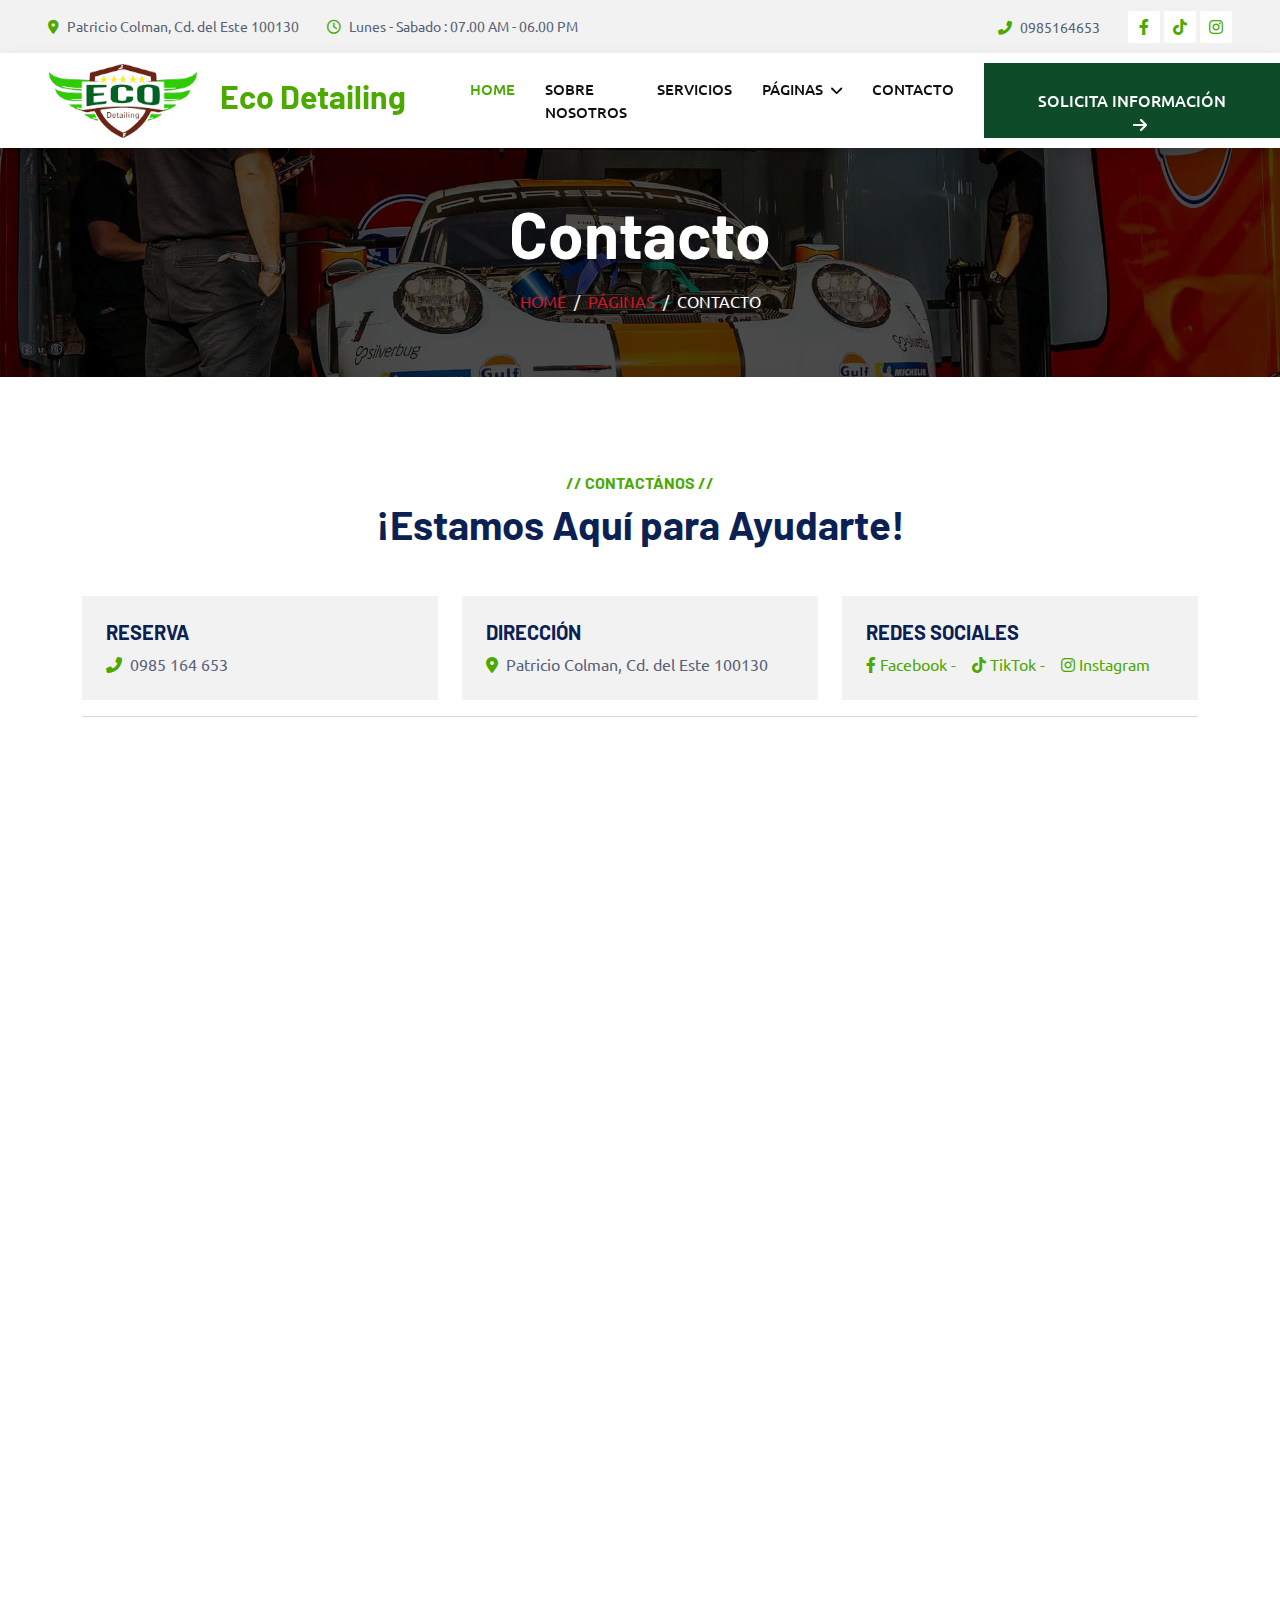
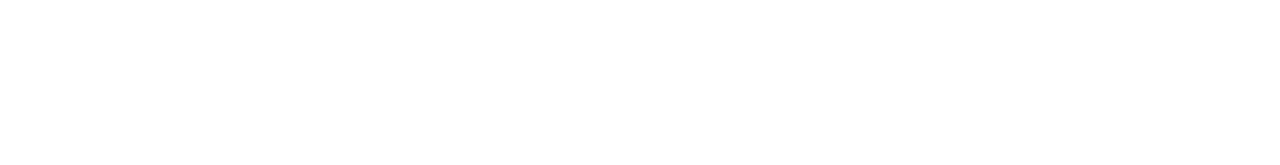
<file: contact.html>
<!DOCTYPE html>
<html lang="en">

<head>
    <meta charset="utf-8">
    <title>Eco Detailing</title>
    <meta content="width=device-width, initial-scale=1.0" name="viewport">
    <meta content="" name="keywords">
    <meta content="" name="description">

    <!-- Favicon -->
    <link href="img/favicon.ico" rel="icon">

    <!-- Google Web Fonts -->
    <link rel="preconnect" href="https://fonts.googleapis.com">
    <link rel="preconnect" href="https://fonts.gstatic.com" crossorigin>
    <link href="https://fonts.googleapis.com/css2?family=Barlow:wght@600;700&family=Ubuntu:wght@400;500&display=swap" rel="stylesheet"> 

    <!-- Icon Font Stylesheet -->
    <link href="https://cdnjs.cloudflare.com/ajax/libs/font-awesome/6.0.0-beta3/css/all.min.css" rel="stylesheet">
    <link href="https://cdn.jsdelivr.net/npm/bootstrap-icons@1.4.1/font/bootstrap-icons.css" rel="stylesheet">

    <!-- Libraries Stylesheet -->
    <link href="lib/animate/animate.min.css" rel="stylesheet">
    <link href="lib/owlcarousel/assets/owl.carousel.min.css" rel="stylesheet">
    <link href="lib/tempusdominus/css/tempusdominus-bootstrap-4.min.css" rel="stylesheet" />

    <!-- Customized Bootstrap Stylesheet -->
    <link href="css/bootstrap.min.css" rel="stylesheet">

    <!-- Template Stylesheet -->
    <link href="css/style.css" rel="stylesheet">
</head>

<body>
    <!-- Spinner Start -->
    <div id="spinner" class="show bg-white position-fixed translate-middle w-100 vh-100 top-50 start-50 d-flex align-items-center justify-content-center">
        <div class="spinner-border text-primary" style="width: 3rem; height: 3rem;" role="status">
            <span class="sr-only">Loading...</span>
        </div>
    </div>
    <!-- Spinner End -->


    <!-- Topbar Start -->
    <div class="container-fluid bg-light p-0">
        <div class="row gx-0 d-none d-lg-flex">
            <div class="col-lg-7 px-5 text-start">
                <div class="h-100 d-inline-flex align-items-center py-3 me-4">
                    <small class="fa fa-map-marker-alt text-primary me-2"></small>
                    <small>Patricio Colman, Cd. del Este 100130</small>
                </div>
                <div class="h-100 d-inline-flex align-items-center py-3">
                    <small class="far fa-clock text-primary me-2"></small>
                    <small>Lunes - Sabado : 07.00 AM - 06.00 PM</small>
                </div>
            </div>
            <div class="col-lg-5 px-5 text-end">
                <div class="h-100 d-inline-flex align-items-center py-3 me-4">
                    <small class="fa fa-phone-alt text-primary me-2"></small>
                    <small>0985164653</small>
                </div>
                <div class="h-100 d-inline-flex align-items-center">
                    <a class="btn btn-sm-square bg-white text-primary me-1" href=""><i class="fab fa-facebook-f"></i></a>
                    <a class="btn btn-sm-square bg-white text-primary me-1" href=""><i class="fab fa-tiktok"></i></a>
                    <a class="btn btn-sm-square bg-white text-primary me-0" href=""><i class="fab fa-instagram"></i></a>
                </div>
            </div>
        </div>
    </div>
    <!-- Topbar End -->


    <!-- Navbar Start -->
    <nav class="navbar navbar-expand-lg bg-white navbar-light shadow sticky-top p-0">
        <a href="index.html" class="navbar-brand d-flex align-items-center px-4 px-lg-5">
            <h2 class="m-0 text-primary">
                <img src="svg/svg fix.svg" alt="Eco Detailing" class="me-3 logo" style="width: 150px; height: 150px;"/>
                Eco Detailing
            </h2>            
        </a>
        <button type="button" class="navbar-toggler me-4" data-bs-toggle="collapse" data-bs-target="#navbarCollapse">
            <span class="navbar-toggler-icon"></span>
        </button>
        <div class="collapse navbar-collapse" id="navbarCollapse">
            <div class="navbar-nav ms-auto p-4 p-lg-0">
                <a href="index.html" class="nav-item nav-link active">Home</a>
                <a href="about.html" class="nav-item nav-link">Sobre nosotros</a>
                <a href="service.html" class="nav-item nav-link">Servicios</a>
                <div class="nav-item dropdown">
                    <a href="#" class="nav-link dropdown-toggle" data-bs-toggle="dropdown">Páginas</a>
                    <div class="dropdown-menu fade-up m-0">
                        <a href="team.html" class="dropdown-item">Especialistas</a>
                        <a href="testimonial.html" class="dropdown-item">Testimonios</a>
                        <a href="404.html" class="dropdown-item">Ejemplos</a>
                    </div>
                </div>
                <a href="contact.html" class="nav-item nav-link">Contacto</a>
            </div>
            <a href="" class="btn btn-primary py-4 px-lg-5 d-none d-lg-block">Solicita Información<i class="fa fa-arrow-right ms-3"></i></a>
        </div>
    </nav>
    <!-- Navbar End -->


    <!-- Page Header Start -->
    <div class="container-fluid page-header mb-5 p-0" style="background-image: url(img/carousel-bg-1.jpg);">
        <div class="container-fluid page-header-inner py-5">
            <div class="container text-center">
                <h1 class="display-3 text-white mb-3 animated slideInDown">Contacto</h1>
                <nav aria-label="breadcrumb">
                    <ol class="breadcrumb justify-content-center text-uppercase">
                        <li class="breadcrumb-item"><a href="#">Home</a></li>
                        <li class="breadcrumb-item"><a href="#">Páginas</a></li>
                        <li class="breadcrumb-item text-white active" aria-current="page">Contacto</li>
                    </ol>
                </nav>
            </div>
        </div>
    </div>
    <!-- Page Header End -->


    <!-- Contact Start -->
    <div class="container-xxl py-5">
        <div class="container">
            <div class="text-center wow fadeInUp" data-wow-delay="0.1s">
                <h6 class="text-primary text-uppercase">// Contactános //</h6>
                <h1 class="mb-5">¡Estamos Aquí para Ayudarte!</h1>
            </div>
            <div class="row g-4">
                <div class="col-12">
                    <div class="row gy-4">
                        <!-- Teléfono para Reservas -->
                        <div class="col-md-4">
                            <div class="bg-light d-flex flex-column justify-content-center p-4">
                                <h5 class="text-uppercase">Reserva</h5>
                                <p class="m-0"><i class="fa fa-phone-alt text-primary me-2"></i>0985 164 653</p>
                            </div>
                        </div>
                        <!-- Dirección -->
                        <div class="col-md-4">
                            <div class="bg-light d-flex flex-column justify-content-center p-4">
                                <h5 class="text-uppercase">Dirección</h5>
                                <p class="m-0"><i class="fa fa-map-marker-alt text-primary me-2"></i>Patricio Colman, Cd. del Este 100130</p>
                            </div>
                        </div>
                        <!-- Redes Sociales -->
                        <div class="col-md-4">
                            <div class="bg-light d-flex flex-column justify-content-center p-4">
                                <h5 class="text-uppercase">Redes Sociales</h5>
                                <div class="d-flex align-items-center">
                                    <a href="" target="" class="text-primary me-3">
                                        <i class="fab fa-facebook-f"></i> Facebook -
                                    </a>
                                    <a href="" target="" class="text-primary me-3">
                                        <i class="fab fa-tiktok"></i> TikTok -
                                    </a>
                                    <a href="" target="" class="text-primary">
                                        <i class="fab fa-instagram"></i> Instagram
                                    </a>
                                </div>
                            </div>
                            
                        </div>
                    </div>
                </div>
            </div>
            <hr>
                <div class="col-md-6 wow fadeIn" data-wow-delay="0.1s">
                    <iframe src="https://www.google.com/maps/embed?pb=!1m14!1m8!1m3!1d14404.271159423464!2d-54.6336424!3d-25.5027856!3m2!1i1024!2i768!4f13.1!3m3!1m2!1s0x94f6850e4696ee37%3A0x1048a9199215e3ea!2sEco%20Detailing%20-%20Est%C3%A9tica%20Automotriz!5e0!3m2!1ses-419!2spy!4v1721593386980!5m2!1ses-419!2spy" width="600" height="450" style="border:0;" allowfullscreen="" loading="lazy" referrerpolicy="no-referrer-when-downgrade"></iframe>
                </div>
            </div>
        </div>
    </div>
    <!-- Contact End -->


    <!-- Footer Start -->
    <div class="container-fluid bg-dark text-light footer pt-5 mt-5 wow fadeIn" data-wow-delay="0.1s">
        <div class="container py-5">
            <div class="row g-5">
                <div class="col-lg-3 col-md-6">
                    <h4 class="text-light mb-4">Dirección</h4>
                    <p class="mb-2"><i class="fa fa-map-marker-alt me-3"></i>Patricio Colman, Cd. del Este 100130</p>
                    <p class="mb-2"><i class="fa fa-phone-alt me-3"></i>0985164653</p>
                    <p class="mb-2"><i class="fa fa-envelope me-3"></i>ecolavacar2020@gmail.com</p>
                    <div class="d-flex pt-2">
                        <a class="btn btn-outline-light btn-social" href=""><i class="fab fa-facebook-f"></i></a>
                        <a class="btn btn-outline-light btn-social" href=""><i class="fab fa-tiktok"></i></a>
                        <a class="btn btn-outline-light btn-social" href=""><i class="fab fa-instagram"></i></a>
                    </div>
                </div>
                <div class="col-lg-3 col-md-6">
                    <h4 class="text-light mb-4">Horarios de atención</h4>
                    <h6 class="text-light">Lunes - Sábado:</h6>
                    <p class="mb-4">07:00 AM - 06:00 PM</p>
                    <h6 class="text-light">Domingo:</h6>
                    <p class="mb-0">Cerrado</p>
                </div>
        <div class="container">
            <div class="copyright">
                <div class="row">
                    <div class="col-md-6 text-center text-md-start mb-3 mb-md-0">
                        &copy; <a class="border-bottom" href="#">Eco Detailing</a>, Todos los derechos reservados.  
                    </div>
                    <div class="col-md-6 text-center text-md-end">
                        <div class="footer-menu">
                            <a href="index.html">Home</a>
                            <a href="service.html">Servicios</a>
                            <a href="contact.html">Contacto</a>
                            <a href="about.html">FQAs</a>
                        </div>
                    </div>
                </div>
            </div>
        </div>
    </div>
    <!-- Footer End -->


    <!-- Back to Top -->
    <a href="#" class="btn btn-lg btn-primary btn-lg-square back-to-top"><i class="bi bi-arrow-up"></i></a>


    <!-- JavaScript Libraries -->
    <script src="https://code.jquery.com/jquery-3.4.1.min.js"></script>
    <script src="https://cdn.jsdelivr.net/npm/bootstrap@5.0.0/dist/js/bootstrap.bundle.min.js"></script>
    <script src="lib/wow/wow.min.js"></script>
    <script src="lib/easing/easing.min.js"></script>
    <script src="lib/waypoints/waypoints.min.js"></script>
    <script src="lib/counterup/counterup.min.js"></script>
    <script src="lib/owlcarousel/owl.carousel.min.js"></script>
    <script src="lib/tempusdominus/js/moment.min.js"></script>
    <script src="lib/tempusdominus/js/moment-timezone.min.js"></script>
    <script src="lib/tempusdominus/js/tempusdominus-bootstrap-4.min.js"></script>

    <!-- Template Javascript -->
    <script src="js/main.js"></script>
</body>

</html>
</file>
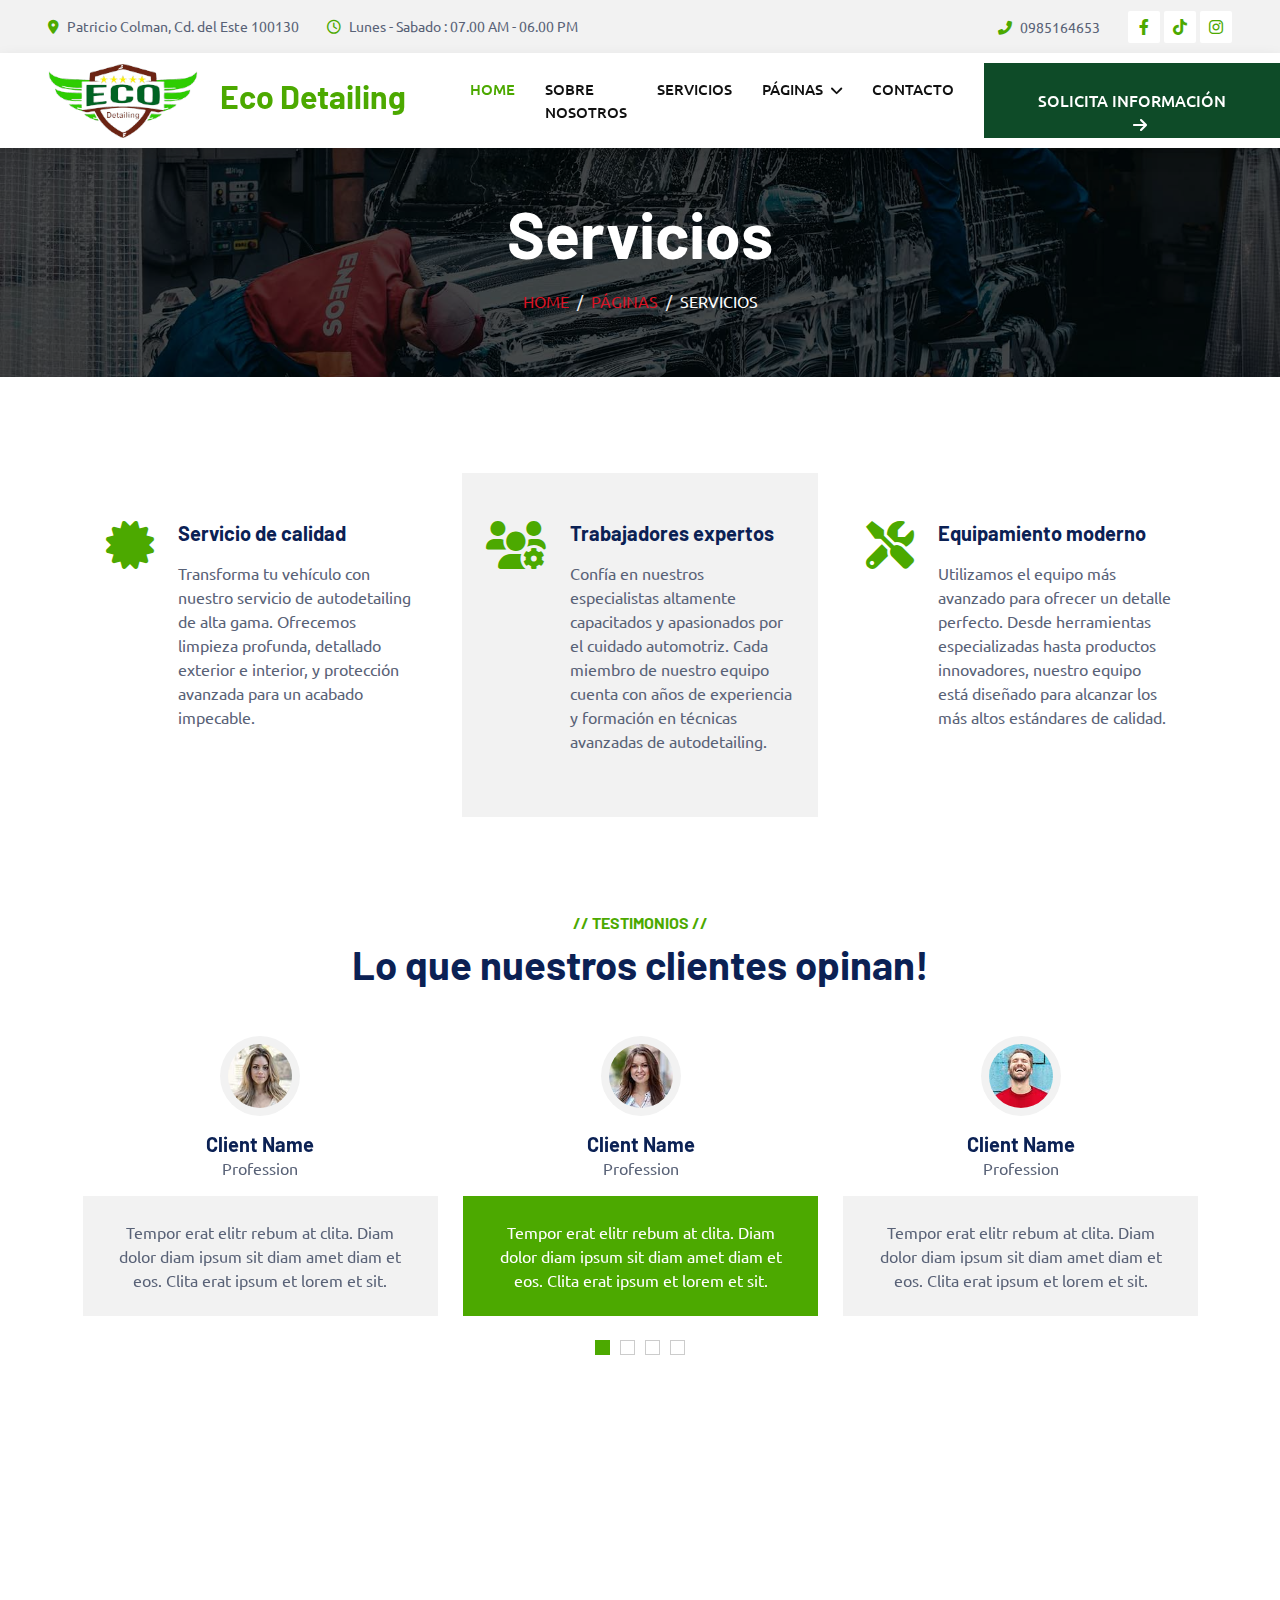
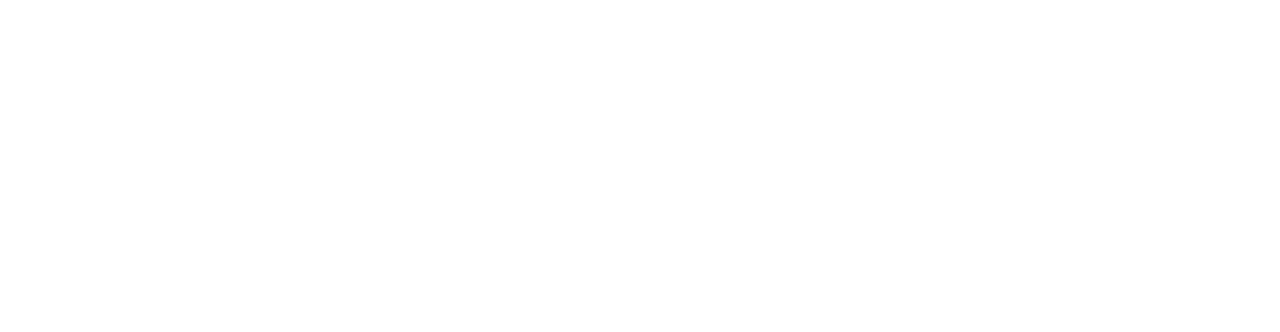
<file: service.html>
<!DOCTYPE html>
<html lang="en">

<head>
    <meta charset="utf-8">
    <title>Eco Detailing</title>
    <meta content="width=device-width, initial-scale=1.0" name="viewport">
    <meta content="" name="keywords">
    <meta content="" name="description">

    <!-- Favicon -->
    <link href="img/favicon.ico" rel="icon">

    <!-- Google Web Fonts -->
    <link rel="preconnect" href="https://fonts.googleapis.com">
    <link rel="preconnect" href="https://fonts.gstatic.com" crossorigin>
    <link href="https://fonts.googleapis.com/css2?family=Barlow:wght@600;700&family=Ubuntu:wght@400;500&display=swap" rel="stylesheet"> 

    <!-- Icon Font Stylesheet -->
    <link href="https://cdnjs.cloudflare.com/ajax/libs/font-awesome/6.0.0-beta3/css/all.min.css" rel="stylesheet">
    <link href="https://cdn.jsdelivr.net/npm/bootstrap-icons@1.4.1/font/bootstrap-icons.css" rel="stylesheet">

    <!-- Libraries Stylesheet -->
    <link href="lib/animate/animate.min.css" rel="stylesheet">
    <link href="lib/owlcarousel/assets/owl.carousel.min.css" rel="stylesheet">
    <link href="lib/tempusdominus/css/tempusdominus-bootstrap-4.min.css" rel="stylesheet" />

    <!-- Customized Bootstrap Stylesheet -->
    <link href="css/bootstrap.min.css" rel="stylesheet">

    <!-- Template Stylesheet -->
    <link href="css/style.css" rel="stylesheet">
</head>

<body>
    <!-- Spinner Start -->
    <div id="spinner" class="show bg-white position-fixed translate-middle w-100 vh-100 top-50 start-50 d-flex align-items-center justify-content-center">
        <div class="spinner-border text-primary" style="width: 3rem; height: 3rem;" role="status">
            <span class="sr-only">Loading...</span>
        </div>
    </div>
    <!-- Spinner End -->


    <!-- Topbar Start -->
    <div class="container-fluid bg-light p-0">
        <div class="row gx-0 d-none d-lg-flex">
            <div class="col-lg-7 px-5 text-start">
                <div class="h-100 d-inline-flex align-items-center py-3 me-4">
                    <small class="fa fa-map-marker-alt text-primary me-2"></small>
                    <small>Patricio Colman, Cd. del Este 100130</small>
                </div>
                <div class="h-100 d-inline-flex align-items-center py-3">
                    <small class="far fa-clock text-primary me-2"></small>
                    <small>Lunes - Sabado : 07.00 AM - 06.00 PM</small>
                </div>
            </div>
            <div class="col-lg-5 px-5 text-end">
                <div class="h-100 d-inline-flex align-items-center py-3 me-4">
                    <small class="fa fa-phone-alt text-primary me-2"></small>
                    <small>0985164653</small>
                </div>
                <div class="h-100 d-inline-flex align-items-center">
                    <a class="btn btn-sm-square bg-white text-primary me-1" href=""><i class="fab fa-facebook-f"></i></a>
                    <a class="btn btn-sm-square bg-white text-primary me-1" href=""><i class="fab fa-tiktok"></i></a>
                    <a class="btn btn-sm-square bg-white text-primary me-0" href=""><i class="fab fa-instagram"></i></a>
                </div>
            </div>
        </div>
    </div>
    <!-- Topbar End -->


    <!-- Navbar Start -->
    <nav class="navbar navbar-expand-lg bg-white navbar-light shadow sticky-top p-0">
        <a href="index.html" class="navbar-brand d-flex align-items-center px-4 px-lg-5">
            <h2 class="m-0 text-primary">
                <img src="svg/svg fix.svg" alt="Eco Detailing" class="me-3 logo" style="width: 150px; height: 150px;"/>
                Eco Detailing
            </h2>            
        </a>
        <button type="button" class="navbar-toggler me-4" data-bs-toggle="collapse" data-bs-target="#navbarCollapse">
            <span class="navbar-toggler-icon"></span>
        </button>
        <div class="collapse navbar-collapse" id="navbarCollapse">
            <div class="navbar-nav ms-auto p-4 p-lg-0">
                <a href="index.html" class="nav-item nav-link active">Home</a>
                <a href="about.html" class="nav-item nav-link">Sobre nosotros</a>
                <a href="service.html" class="nav-item nav-link">Servicios</a>
                <div class="nav-item dropdown">
                    <a href="#" class="nav-link dropdown-toggle" data-bs-toggle="dropdown">Páginas</a>
                    <div class="dropdown-menu fade-up m-0">
                        <a href="team.html" class="dropdown-item">Especialistas</a>
                        <a href="testimonial.html" class="dropdown-item">Testimonios</a>
                        <a href="404.html" class="dropdown-item">Ejemplos</a>
                    </div>
                </div>
                <a href="contact.html" class="nav-item nav-link">Contacto</a>
            </div>
            <a href="" class="btn btn-primary py-4 px-lg-5 d-none d-lg-block">Solicita Información<i class="fa fa-arrow-right ms-3"></i></a>
        </div>
    </nav>
    <!-- Navbar End -->


    <!-- Page Header Start -->
    <div class="container-fluid page-header mb-5 p-0" style="background-image: url(img/carousel-bg-2.jpg);">
        <div class="container-fluid page-header-inner py-5">
            <div class="container text-center">
                <h1 class="display-3 text-white mb-3 animated slideInDown">Servicios</h1>
                <nav aria-label="breadcrumb">
                    <ol class="breadcrumb justify-content-center text-uppercase">
                        <li class="breadcrumb-item"><a href="#">Home</a></li>
                        <li class="breadcrumb-item"><a href="#">Páginas</a></li>
                        <li class="breadcrumb-item text-white active" aria-current="page">Servicios</li>
                    </ol>
                </nav>
            </div>
        </div>
    </div>
    <!-- Page Header End -->


    <!-- Service Start -->
    <div class="container-xxl py-5">
        <div class="container">
            <div class="row g-4">
                <div class="col-lg-4 col-md-6 wow fadeInUp" data-wow-delay="0.1s">
                    <div class="d-flex py-5 px-4">
                        <i class="fa fa-certificate fa-3x text-primary flex-shrink-0"></i>
                        <div class="ps-4">
                            <h5 class="mb-3">Servicio de calidad</h5>
                            <p>Transforma tu vehículo con nuestro servicio de autodetailing de alta gama. Ofrecemos limpieza profunda, detallado exterior e interior, y protección avanzada para un acabado impecable.</p>
                        </div>
                    </div>
                </div>
                <div class="col-lg-4 col-md-6 wow fadeInUp" data-wow-delay="0.3s">
                    <div class="d-flex bg-light py-5 px-4">
                        <i class="fa fa-users-cog fa-3x text-primary flex-shrink-0"></i>
                        <div class="ps-4">
                            <h5 class="mb-3">Trabajadores expertos</h5>
                            <p>Confía en nuestros especialistas altamente capacitados y apasionados por el cuidado automotriz. Cada miembro de nuestro equipo cuenta con años de experiencia y formación en técnicas avanzadas de autodetailing.</p>
                        </div>
                    </div>
                </div>
                <div class="col-lg-4 col-md-6 wow fadeInUp" data-wow-delay="0.5s">
                    <div class="d-flex py-5 px-4">
                        <i class="fa fa-tools fa-3x text-primary flex-shrink-0"></i>
                        <div class="ps-4">
                            <h5 class="mb-3">Equipamiento moderno</h5>
                            <p>Utilizamos el equipo más avanzado para ofrecer un detalle perfecto. Desde herramientas especializadas hasta productos innovadores, nuestro equipo está diseñado para alcanzar los más altos estándares de calidad.</p>
                        </div>
                    </div>
                </div>
            </div>
        </div>
    </div>
    <!-- Service End -->


    <!-- Booking Start -->
    
    <!-- Booking End -->


    <!-- Testimonial Start -->
    <div class="container-xxl py-5 wow fadeInUp" data-wow-delay="0.1s">
        <div class="container">
            <div class="text-center">
                <h6 class="text-primary text-uppercase">// Testimonios //</h6>
                <h1 class="mb-5">Lo que nuestros clientes opinan!</h1>
            </div>
            <div class="owl-carousel testimonial-carousel position-relative">
                <div class="testimonial-item text-center">
                    <img class="bg-light rounded-circle p-2 mx-auto mb-3" src="img/testimonial-1.jpg" style="width: 80px; height: 80px;">
                    <h5 class="mb-0">Client Name</h5>
                    <p>Profession</p>
                    <div class="testimonial-text bg-light text-center p-4">
                    <p class="mb-0">Tempor erat elitr rebum at clita. Diam dolor diam ipsum sit diam amet diam et eos. Clita erat ipsum et lorem et sit.</p>
                    </div>
                </div>
                <div class="testimonial-item text-center">
                    <img class="bg-light rounded-circle p-2 mx-auto mb-3" src="img/testimonial-2.jpg" style="width: 80px; height: 80px;">
                    <h5 class="mb-0">Client Name</h5>
                    <p>Profession</p>
                    <div class="testimonial-text bg-light text-center p-4">
                    <p class="mb-0">Tempor erat elitr rebum at clita. Diam dolor diam ipsum sit diam amet diam et eos. Clita erat ipsum et lorem et sit.</p>
                    </div>
                </div>
                <div class="testimonial-item text-center">
                    <img class="bg-light rounded-circle p-2 mx-auto mb-3" src="img/testimonial-3.jpg" style="width: 80px; height: 80px;">
                    <h5 class="mb-0">Client Name</h5>
                    <p>Profession</p>
                    <div class="testimonial-text bg-light text-center p-4">
                    <p class="mb-0">Tempor erat elitr rebum at clita. Diam dolor diam ipsum sit diam amet diam et eos. Clita erat ipsum et lorem et sit.</p>
                    </div>
                </div>
                <div class="testimonial-item text-center">
                    <img class="bg-light rounded-circle p-2 mx-auto mb-3" src="img/testimonial-4.jpg" style="width: 80px; height: 80px;">
                    <h5 class="mb-0">Client Name</h5>
                    <p>Profession</p>
                    <div class="testimonial-text bg-light text-center p-4">
                    <p class="mb-0">Tempor erat elitr rebum at clita. Diam dolor diam ipsum sit diam amet diam et eos. Clita erat ipsum et lorem et sit.</p>
                    </div>
                </div>
            </div>
        </div>
    </div>
    <!-- Testimonial End -->


    <!-- Footer Start -->
    <div class="container-fluid bg-dark text-light footer pt-5 mt-5 wow fadeIn" data-wow-delay="0.1s">
        <div class="container py-5">
            <div class="row g-5">
                <div class="col-lg-3 col-md-6">
                    <h4 class="text-light mb-4">Dirección</h4>
                    <p class="mb-2"><i class="fa fa-map-marker-alt me-3"></i>Patricio Colman, Cd. del Este 100130</p>
                    <p class="mb-2"><i class="fa fa-phone-alt me-3"></i>0985164653</p>
                    <p class="mb-2"><i class="fa fa-envelope me-3"></i>ecolavacar2020@gmail.com</p>
                    <div class="d-flex pt-2">
                        <a class="btn btn-outline-light btn-social" href=""><i class="fab fa-facebook-f"></i></a>
                        <a class="btn btn-outline-light btn-social" href=""><i class="fab fa-tiktok"></i></a>
                        <a class="btn btn-outline-light btn-social" href=""><i class="fab fa-instagram"></i></a>
                    </div>
                </div>
                <div class="col-lg-3 col-md-6">
                    <h4 class="text-light mb-4">Horarios de atención</h4>
                    <h6 class="text-light">Lunes - Sábado:</h6>
                    <p class="mb-4">07:00 AM - 06:00 PM</p>
                    <h6 class="text-light">Domingo:</h6>
                    <p class="mb-0">Cerrado</p>
                </div>
        <div class="container">
            <div class="copyright">
                <div class="row">
                    <div class="col-md-6 text-center text-md-start mb-3 mb-md-0">
                        &copy; <a class="border-bottom" href="#">Eco Detailing</a>, Todos los derechos reservados.  
                    </div>
                    <div class="col-md-6 text-center text-md-end">
                        <div class="footer-menu">
                            <a href="index.html">Home</a>
                            <a href="service.html">Servicios</a>
                            <a href="contact.html">Contacto</a>
                            <a href="about.html">FQAs</a>
                        </div>
                    </div>
                </div>
            </div>
        </div>
    </div>
    <!-- Footer End -->


    <!-- Back to Top -->
    <a href="#" class="btn btn-lg btn-primary btn-lg-square back-to-top"><i class="bi bi-arrow-up"></i></a>


    <!-- JavaScript Libraries -->
    <script src="https://code.jquery.com/jquery-3.4.1.min.js"></script>
    <script src="https://cdn.jsdelivr.net/npm/bootstrap@5.0.0/dist/js/bootstrap.bundle.min.js"></script>
    <script src="lib/wow/wow.min.js"></script>
    <script src="lib/easing/easing.min.js"></script>
    <script src="lib/waypoints/waypoints.min.js"></script>
    <script src="lib/counterup/counterup.min.js"></script>
    <script src="lib/owlcarousel/owl.carousel.min.js"></script>
    <script src="lib/tempusdominus/js/moment.min.js"></script>
    <script src="lib/tempusdominus/js/moment-timezone.min.js"></script>
    <script src="lib/tempusdominus/js/tempusdominus-bootstrap-4.min.js"></script>

    <!-- Template Javascript -->
    <script src="js/main.js"></script>
</body>

</html>
</file>
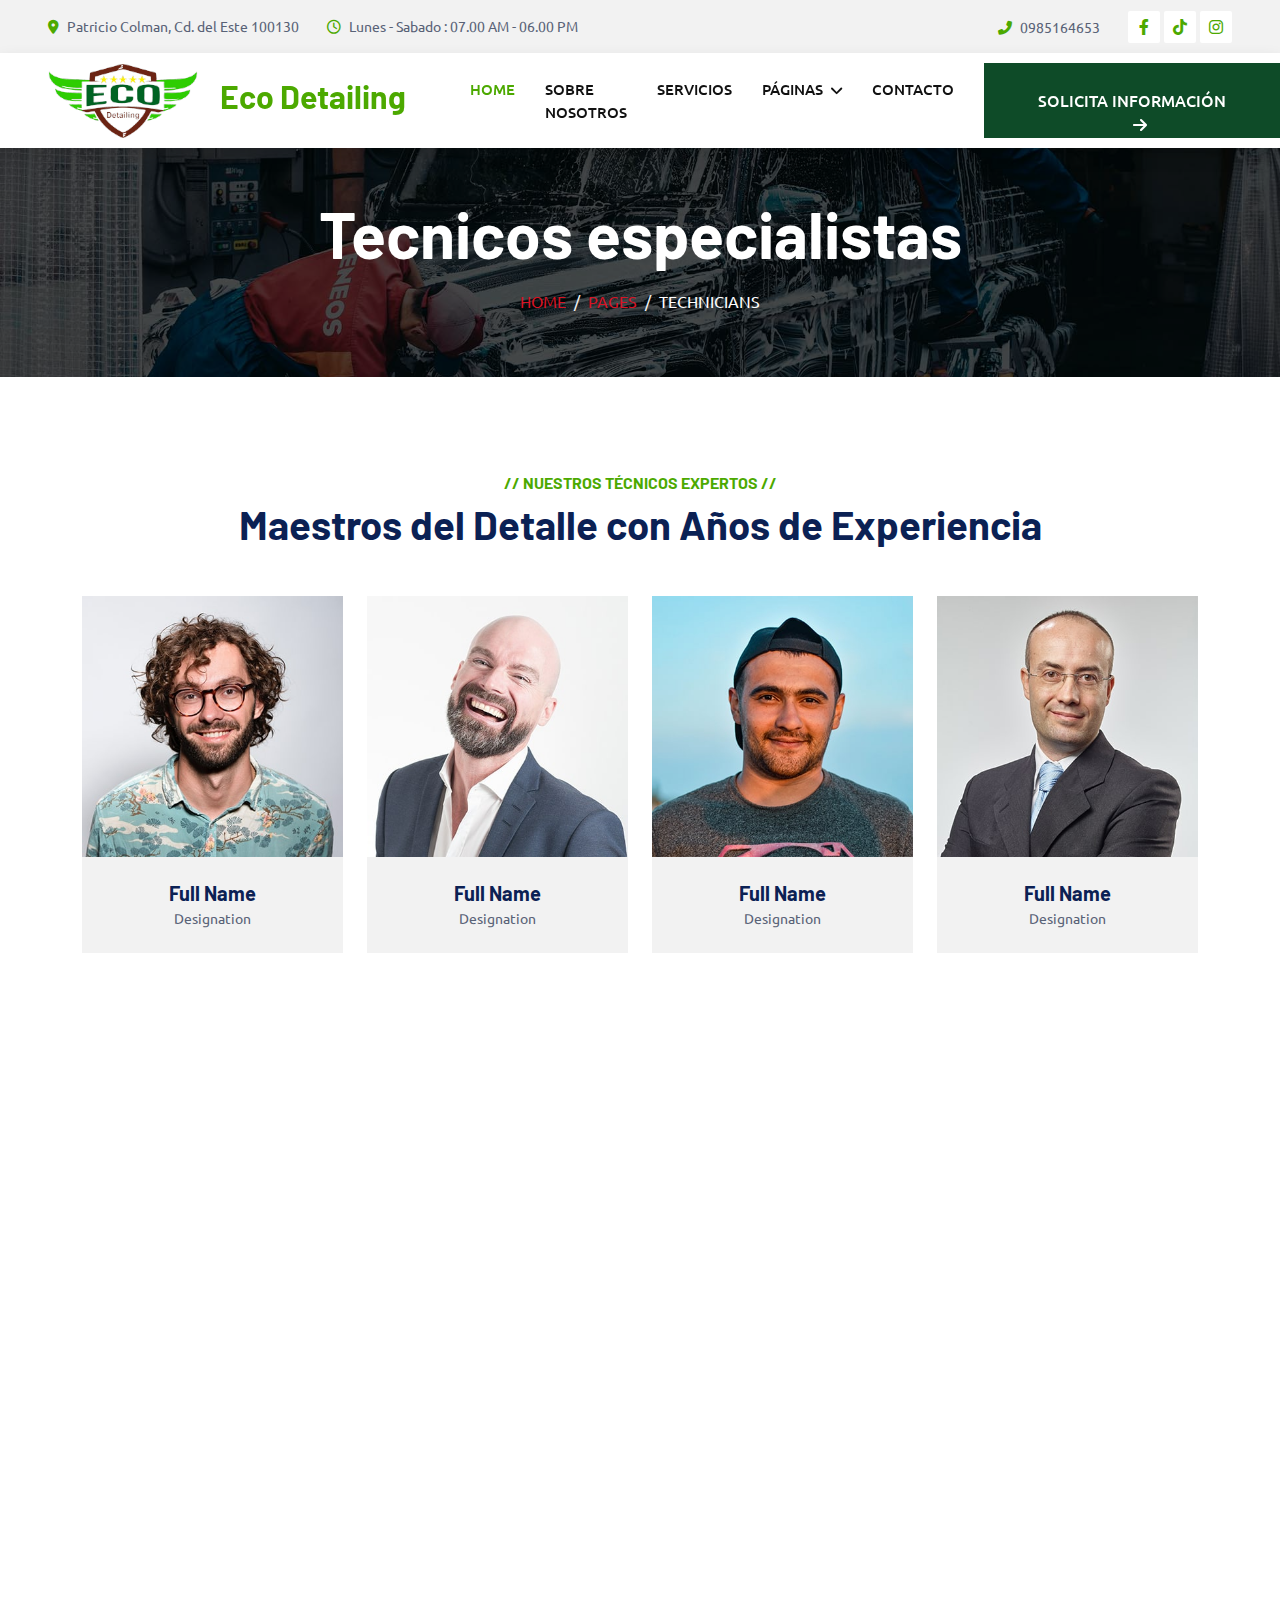
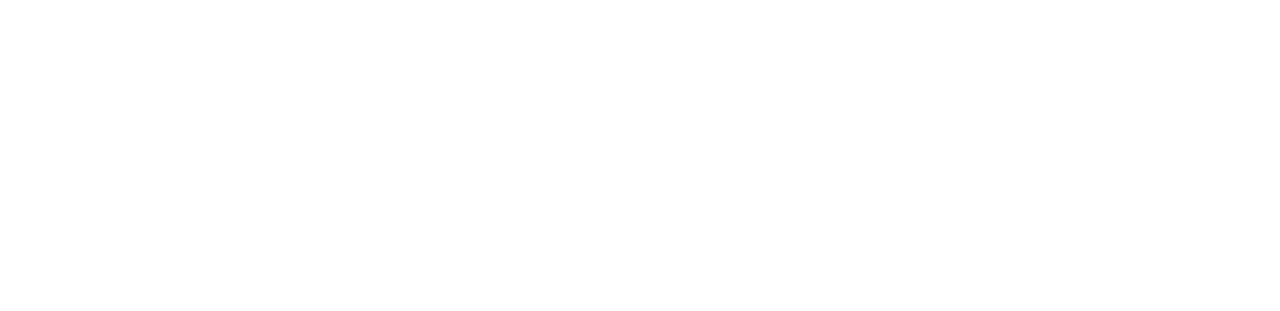
<file: team.html>
<!DOCTYPE html>
<html lang="en">

<head>
    <meta charset="utf-8">
    <title>Eco Detailing</title>
    <meta content="width=device-width, initial-scale=1.0" name="viewport">
    <meta content="" name="keywords">
    <meta content="" name="description">

    <!-- Favicon -->
    <link href="img/favicon.ico" rel="icon">

    <!-- Google Web Fonts -->
    <link rel="preconnect" href="https://fonts.googleapis.com">
    <link rel="preconnect" href="https://fonts.gstatic.com" crossorigin>
    <link href="https://fonts.googleapis.com/css2?family=Barlow:wght@600;700&family=Ubuntu:wght@400;500&display=swap" rel="stylesheet"> 

    <!-- Icon Font Stylesheet -->
    <link href="https://cdnjs.cloudflare.com/ajax/libs/font-awesome/6.0.0-beta3/css/all.min.css" rel="stylesheet">
    <link href="https://cdn.jsdelivr.net/npm/bootstrap-icons@1.4.1/font/bootstrap-icons.css" rel="stylesheet">

    <!-- Libraries Stylesheet -->
    <link href="lib/animate/animate.min.css" rel="stylesheet">
    <link href="lib/owlcarousel/assets/owl.carousel.min.css" rel="stylesheet">
    <link href="lib/tempusdominus/css/tempusdominus-bootstrap-4.min.css" rel="stylesheet" />

    <!-- Customized Bootstrap Stylesheet -->
    <link href="css/bootstrap.min.css" rel="stylesheet">

    <!-- Template Stylesheet -->
    <link href="css/style.css" rel="stylesheet">
</head>

<body>
    <!-- Spinner Start -->
    <div id="spinner" class="show bg-white position-fixed translate-middle w-100 vh-100 top-50 start-50 d-flex align-items-center justify-content-center">
        <div class="spinner-border text-primary" style="width: 3rem; height: 3rem;" role="status">
            <span class="sr-only">Loading...</span>
        </div>
    </div>
    <!-- Spinner End -->


    <!-- Topbar Start -->
    <div class="container-fluid bg-light p-0">
        <div class="row gx-0 d-none d-lg-flex">
            <div class="col-lg-7 px-5 text-start">
                <div class="h-100 d-inline-flex align-items-center py-3 me-4">
                    <small class="fa fa-map-marker-alt text-primary me-2"></small>
                    <small>Patricio Colman, Cd. del Este 100130</small>
                </div>
                <div class="h-100 d-inline-flex align-items-center py-3">
                    <small class="far fa-clock text-primary me-2"></small>
                    <small>Lunes - Sabado : 07.00 AM - 06.00 PM</small>
                </div>
            </div>
            <div class="col-lg-5 px-5 text-end">
                <div class="h-100 d-inline-flex align-items-center py-3 me-4">
                    <small class="fa fa-phone-alt text-primary me-2"></small>
                    <small>0985164653</small>
                </div>
                <div class="h-100 d-inline-flex align-items-center">
                    <a class="btn btn-sm-square bg-white text-primary me-1" href=""><i class="fab fa-facebook-f"></i></a>
                    <a class="btn btn-sm-square bg-white text-primary me-1" href=""><i class="fab fa-tiktok"></i></a>
                    <a class="btn btn-sm-square bg-white text-primary me-0" href=""><i class="fab fa-instagram"></i></a>
                </div>
            </div>
        </div>
    </div>
    <!-- Topbar End -->


    <!-- Navbar Start -->
    <nav class="navbar navbar-expand-lg bg-white navbar-light shadow sticky-top p-0">
        <a href="index.html" class="navbar-brand d-flex align-items-center px-4 px-lg-5">
            <h2 class="m-0 text-primary">
                <img src="svg/svg fix.svg" alt="Eco Detailing" class="me-3 logo" style="width: 150px; height: 150px;"/>
                Eco Detailing
            </h2>            
        </a>
        <button type="button" class="navbar-toggler me-4" data-bs-toggle="collapse" data-bs-target="#navbarCollapse">
            <span class="navbar-toggler-icon"></span>
        </button>
        <div class="collapse navbar-collapse" id="navbarCollapse">
            <div class="navbar-nav ms-auto p-4 p-lg-0">
                <a href="index.html" class="nav-item nav-link active">Home</a>
                <a href="about.html" class="nav-item nav-link">Sobre nosotros</a>
                <a href="service.html" class="nav-item nav-link">Servicios</a>
                <div class="nav-item dropdown">
                    <a href="#" class="nav-link dropdown-toggle" data-bs-toggle="dropdown">Páginas</a>
                    <div class="dropdown-menu fade-up m-0">
                        <a href="team.html" class="dropdown-item">Especialistas</a>
                        <a href="testimonial.html" class="dropdown-item">Testimonios</a>
                        <a href="404.html" class="dropdown-item">Ejemplos</a>
                    </div>
                </div>
                <a href="contact.html" class="nav-item nav-link">Contacto</a>
            </div>
            <a href="" class="btn btn-primary py-4 px-lg-5 d-none d-lg-block">Solicita Información<i class="fa fa-arrow-right ms-3"></i></a>
        </div>
    </nav>
    <!-- Navbar End -->


    <!-- Page Header Start -->
    <div class="container-fluid page-header mb-5 p-0" style="background-image: url(img/carousel-bg-2.jpg);">
        <div class="container-fluid page-header-inner py-5">
            <div class="container text-center">
                <h1 class="display-3 text-white mb-3 animated slideInDown">Tecnicos especialistas</h1>
                <nav aria-label="breadcrumb">
                    <ol class="breadcrumb justify-content-center text-uppercase">
                        <li class="breadcrumb-item"><a href="#">Home</a></li>
                        <li class="breadcrumb-item"><a href="#">Pages</a></li>
                        <li class="breadcrumb-item text-white active" aria-current="page">Technicians</li>
                    </ol>
                </nav>
            </div>
        </div>
    </div>
    <!-- Page Header End -->


    <!-- Team Start -->
    <div class="container-xxl py-5">
        <div class="container">
            <div class="text-center wow fadeInUp" data-wow-delay="0.1s">
                <h6 class="text-primary text-uppercase">// Nuestros Técnicos Expertos //</h6>
                <h1 class="mb-5">Maestros del Detalle con Años de Experiencia</h1>
            </div>
            <div class="row g-4">
                <div class="col-lg-3 col-md-6 wow fadeInUp" data-wow-delay="0.1s">
                    <div class="team-item">
                        <div class="position-relative overflow-hidden">
                            <img class="img-fluid" src="img/team-1.jpg" alt="">
                            <div class="team-overlay position-absolute start-0 top-0 w-100 h-100">
                                <a class="btn btn-square mx-1" href=""><i class="fab fa-facebook-f"></i></a>
                                <a class="btn btn-square mx-1" href=""><i class="fab fa-twitter"></i></a>
                                <a class="btn btn-square mx-1" href=""><i class="fab fa-instagram"></i></a>
                            </div>
                        </div>
                        <div class="bg-light text-center p-4">
                            <h5 class="fw-bold mb-0">Full Name</h5>
                            <small>Designation</small>
                        </div>
                    </div>
                </div>
                <div class="col-lg-3 col-md-6 wow fadeInUp" data-wow-delay="0.3s">
                    <div class="team-item">
                        <div class="position-relative overflow-hidden">
                            <img class="img-fluid" src="img/team-2.jpg" alt="">
                            <div class="team-overlay position-absolute start-0 top-0 w-100 h-100">
                                <a class="btn btn-square mx-1" href=""><i class="fab fa-facebook-f"></i></a>
                                <a class="btn btn-square mx-1" href=""><i class="fab fa-twitter"></i></a>
                                <a class="btn btn-square mx-1" href=""><i class="fab fa-instagram"></i></a>
                            </div>
                        </div>
                        <div class="bg-light text-center p-4">
                            <h5 class="fw-bold mb-0">Full Name</h5>
                            <small>Designation</small>
                        </div>
                    </div>
                </div>
                <div class="col-lg-3 col-md-6 wow fadeInUp" data-wow-delay="0.5s">
                    <div class="team-item">
                        <div class="position-relative overflow-hidden">
                            <img class="img-fluid" src="img/team-3.jpg" alt="">
                            <div class="team-overlay position-absolute start-0 top-0 w-100 h-100">
                                <a class="btn btn-square mx-1" href=""><i class="fab fa-facebook-f"></i></a>
                                <a class="btn btn-square mx-1" href=""><i class="fab fa-twitter"></i></a>
                                <a class="btn btn-square mx-1" href=""><i class="fab fa-instagram"></i></a>
                            </div>
                        </div>
                        <div class="bg-light text-center p-4">
                            <h5 class="fw-bold mb-0">Full Name</h5>
                            <small>Designation</small>
                        </div>
                    </div>
                </div>
                <div class="col-lg-3 col-md-6 wow fadeInUp" data-wow-delay="0.7s">
                    <div class="team-item">
                        <div class="position-relative overflow-hidden">
                            <img class="img-fluid" src="img/team-4.jpg" alt="">
                            <div class="team-overlay position-absolute start-0 top-0 w-100 h-100">
                                <a class="btn btn-square mx-1" href=""><i class="fab fa-facebook-f"></i></a>
                                <a class="btn btn-square mx-1" href=""><i class="fab fa-twitter"></i></a>
                                <a class="btn btn-square mx-1" href=""><i class="fab fa-instagram"></i></a>
                            </div>
                        </div>
                        <div class="bg-light text-center p-4">
                            <h5 class="fw-bold mb-0">Full Name</h5>
                            <small>Designation</small>
                        </div>
                    </div>
                </div>
                <div class="col-lg-3 col-md-6 wow fadeInUp" data-wow-delay="0.1s">
                    <div class="team-item">
                        <div class="position-relative overflow-hidden">
                            <img class="img-fluid" src="img/team-2.jpg" alt="">
                            <div class="team-overlay position-absolute start-0 top-0 w-100 h-100">
                                <a class="btn btn-square mx-1" href=""><i class="fab fa-facebook-f"></i></a>
                                <a class="btn btn-square mx-1" href=""><i class="fab fa-twitter"></i></a>
                                <a class="btn btn-square mx-1" href=""><i class="fab fa-instagram"></i></a>
                            </div>
                        </div>
                        <div class="bg-light text-center p-4">
                            <h5 class="fw-bold mb-0">Full Name</h5>
                            <small>Designation</small>
                        </div>
                    </div>
                </div>
                <div class="col-lg-3 col-md-6 wow fadeInUp" data-wow-delay="0.3s">
                    <div class="team-item">
                        <div class="position-relative overflow-hidden">
                            <img class="img-fluid" src="img/team-3.jpg" alt="">
                            <div class="team-overlay position-absolute start-0 top-0 w-100 h-100">
                                <a class="btn btn-square mx-1" href=""><i class="fab fa-facebook-f"></i></a>
                                <a class="btn btn-square mx-1" href=""><i class="fab fa-twitter"></i></a>
                                <a class="btn btn-square mx-1" href=""><i class="fab fa-instagram"></i></a>
                            </div>
                        </div>
                        <div class="bg-light text-center p-4">
                            <h5 class="fw-bold mb-0">Full Name</h5>
                            <small>Designation</small>
                        </div>
                    </div>
                </div>
                <div class="col-lg-3 col-md-6 wow fadeInUp" data-wow-delay="0.5s">
                    <div class="team-item">
                        <div class="position-relative overflow-hidden">
                            <img class="img-fluid" src="img/team-4.jpg" alt="">
                            <div class="team-overlay position-absolute start-0 top-0 w-100 h-100">
                                <a class="btn btn-square mx-1" href=""><i class="fab fa-facebook-f"></i></a>
                                <a class="btn btn-square mx-1" href=""><i class="fab fa-twitter"></i></a>
                                <a class="btn btn-square mx-1" href=""><i class="fab fa-instagram"></i></a>
                            </div>
                        </div>
                        <div class="bg-light text-center p-4">
                            <h5 class="fw-bold mb-0">Full Name</h5>
                            <small>Designation</small>
                        </div>
                    </div>
                </div>
                <div class="col-lg-3 col-md-6 wow fadeInUp" data-wow-delay="0.7s">
                    <div class="team-item">
                        <div class="position-relative overflow-hidden">
                            <img class="img-fluid" src="img/team-1.jpg" alt="">
                            <div class="team-overlay position-absolute start-0 top-0 w-100 h-100">
                                <a class="btn btn-square mx-1" href=""><i class="fab fa-facebook-f"></i></a>
                                <a class="btn btn-square mx-1" href=""><i class="fab fa-twitter"></i></a>
                                <a class="btn btn-square mx-1" href=""><i class="fab fa-instagram"></i></a>
                            </div>
                        </div>
                        <div class="bg-light text-center p-4">
                            <h5 class="fw-bold mb-0">Full Name</h5>
                            <small>Designation</small>
                        </div>
                    </div>
                </div>
            </div>
        </div>
    </div>
    <!-- Team End -->


    <!-- Footer Start -->
    <div class="container-fluid bg-dark text-light footer pt-5 mt-5 wow fadeIn" data-wow-delay="0.1s">
        <div class="container py-5">
            <div class="row g-5">
                <div class="col-lg-3 col-md-6">
                    <h4 class="text-light mb-4">Dirección</h4>
                    <p class="mb-2"><i class="fa fa-map-marker-alt me-3"></i>Patricio Colman, Cd. del Este 100130</p>
                    <p class="mb-2"><i class="fa fa-phone-alt me-3"></i>0985164653</p>
                    <p class="mb-2"><i class="fa fa-envelope me-3"></i>ecolavacar2020@gmail.com</p>
                    <div class="d-flex pt-2">
                        <a class="btn btn-outline-light btn-social" href=""><i class="fab fa-facebook-f"></i></a>
                        <a class="btn btn-outline-light btn-social" href=""><i class="fab fa-tiktok"></i></a>
                        <a class="btn btn-outline-light btn-social" href=""><i class="fab fa-instagram"></i></a>
                    </div>
                </div>
                <div class="col-lg-3 col-md-6">
                    <h4 class="text-light mb-4">Horarios de atención</h4>
                    <h6 class="text-light">Lunes - Sábado:</h6>
                    <p class="mb-4">07:00 AM - 06:00 PM</p>
                    <h6 class="text-light">Domingo:</h6>
                    <p class="mb-0">Cerrado</p>
                </div>
        <div class="container">
            <div class="copyright">
                <div class="row">
                    <div class="col-md-6 text-center text-md-start mb-3 mb-md-0">
                        &copy; <a class="border-bottom" href="#">Eco Detailing</a>, Todos los derechos reservados.  
                    </div>
                    <div class="col-md-6 text-center text-md-end">
                        <div class="footer-menu">
                            <a href="index.html">Home</a>
                            <a href="service.html">Servicios</a>
                            <a href="contact.html">Contacto</a>
                            <a href="about.html">FQAs</a>
                        </div>
                    </div>
                </div>
            </div>
        </div>
    </div>
    <!-- Footer End -->


    <!-- Back to Top -->
    <a href="#" class="btn btn-lg btn-primary btn-lg-square back-to-top"><i class="bi bi-arrow-up"></i></a>


    <!-- JavaScript Libraries -->
    <script src="https://code.jquery.com/jquery-3.4.1.min.js"></script>
    <script src="https://cdn.jsdelivr.net/npm/bootstrap@5.0.0/dist/js/bootstrap.bundle.min.js"></script>
    <script src="lib/wow/wow.min.js"></script>
    <script src="lib/easing/easing.min.js"></script>
    <script src="lib/waypoints/waypoints.min.js"></script>
    <script src="lib/counterup/counterup.min.js"></script>
    <script src="lib/owlcarousel/owl.carousel.min.js"></script>
    <script src="lib/tempusdominus/js/moment.min.js"></script>
    <script src="lib/tempusdominus/js/moment-timezone.min.js"></script>
    <script src="lib/tempusdominus/js/tempusdominus-bootstrap-4.min.js"></script>

    <!-- Template Javascript -->
    <script src="js/main.js"></script>
</body>

</html>
</file>
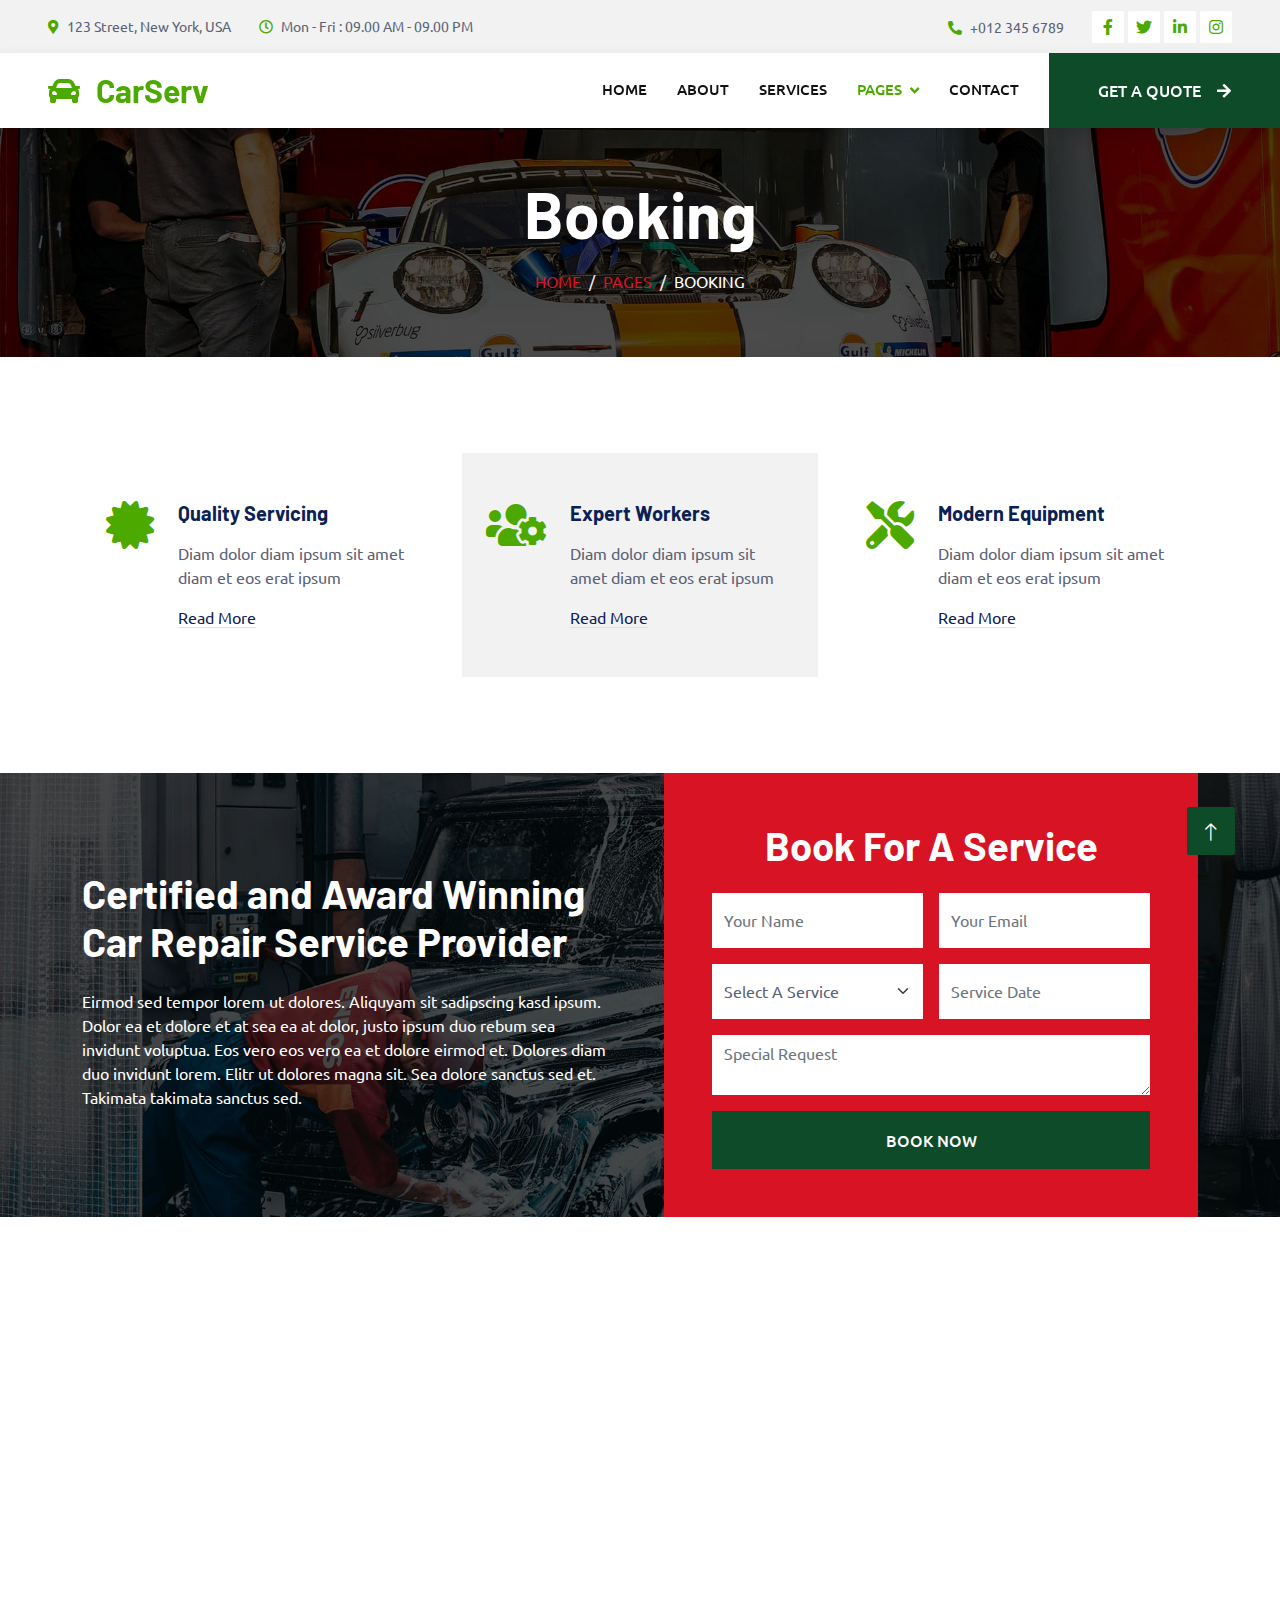
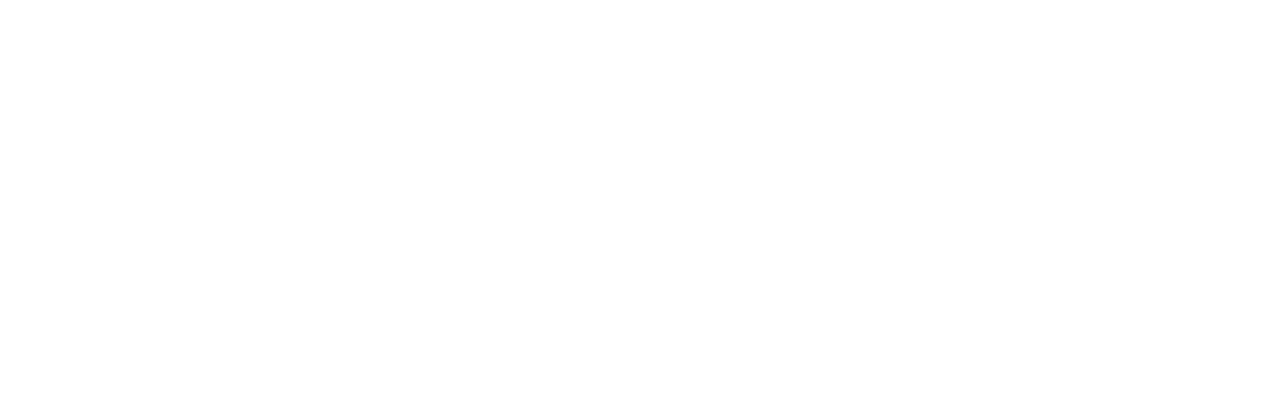
<file: Test.html>
<!DOCTYPE html>
<html lang="en">

<head>
    <meta charset="utf-8">
    <title>CarServ - Car Repair HTML Template</title>
    <meta content="width=device-width, initial-scale=1.0" name="viewport">
    <meta content="" name="keywords">
    <meta content="" name="description">

    <!-- Favicon -->
    <link href="img/favicon.ico" rel="icon">

    <!-- Google Web Fonts -->
    <link rel="preconnect" href="https://fonts.googleapis.com">
    <link rel="preconnect" href="https://fonts.gstatic.com" crossorigin>
    <link href="https://fonts.googleapis.com/css2?family=Barlow:wght@600;700&family=Ubuntu:wght@400;500&display=swap" rel="stylesheet"> 

    <!-- Icon Font Stylesheet -->
    <link href="https://cdnjs.cloudflare.com/ajax/libs/font-awesome/5.10.0/css/all.min.css" rel="stylesheet">
    <link href="https://cdn.jsdelivr.net/npm/bootstrap-icons@1.4.1/font/bootstrap-icons.css" rel="stylesheet">

    <!-- Libraries Stylesheet -->
    <link href="lib/animate/animate.min.css" rel="stylesheet">
    <link href="lib/owlcarousel/assets/owl.carousel.min.css" rel="stylesheet">
    <link href="lib/tempusdominus/css/tempusdominus-bootstrap-4.min.css" rel="stylesheet" />

    <!-- Customized Bootstrap Stylesheet -->
    <link href="css/bootstrap.min.css" rel="stylesheet">

    <!-- Template Stylesheet -->
    <link href="css/style.css" rel="stylesheet">
</head>

<body>
    <!-- Spinner Start -->
    <div id="spinner" class="show bg-white position-fixed translate-middle w-100 vh-100 top-50 start-50 d-flex align-items-center justify-content-center">
        <div class="spinner-border text-primary" style="width: 3rem; height: 3rem;" role="status">
            <span class="sr-only">Loading...</span>
        </div>
    </div>
    <!-- Spinner End -->


    <!-- Topbar Start -->
    <div class="container-fluid bg-light p-0">
        <div class="row gx-0 d-none d-lg-flex">
            <div class="col-lg-7 px-5 text-start">
                <div class="h-100 d-inline-flex align-items-center py-3 me-4">
                    <small class="fa fa-map-marker-alt text-primary me-2"></small>
                    <small>123 Street, New York, USA</small>
                </div>
                <div class="h-100 d-inline-flex align-items-center py-3">
                    <small class="far fa-clock text-primary me-2"></small>
                    <small>Mon - Fri : 09.00 AM - 09.00 PM</small>
                </div>
            </div>
            <div class="col-lg-5 px-5 text-end">
                <div class="h-100 d-inline-flex align-items-center py-3 me-4">
                    <small class="fa fa-phone-alt text-primary me-2"></small>
                    <small>+012 345 6789</small>
                </div>
                <div class="h-100 d-inline-flex align-items-center">
                    <a class="btn btn-sm-square bg-white text-primary me-1" href=""><i class="fab fa-facebook-f"></i></a>
                    <a class="btn btn-sm-square bg-white text-primary me-1" href=""><i class="fab fa-twitter"></i></a>
                    <a class="btn btn-sm-square bg-white text-primary me-1" href=""><i class="fab fa-linkedin-in"></i></a>
                    <a class="btn btn-sm-square bg-white text-primary me-0" href=""><i class="fab fa-instagram"></i></a>
                </div>
            </div>
        </div>
    </div>
    <!-- Topbar End -->


    <!-- Navbar Start -->
    <nav class="navbar navbar-expand-lg bg-white navbar-light shadow sticky-top p-0">
        <a href="index.html" class="navbar-brand d-flex align-items-center px-4 px-lg-5">
            <h2 class="m-0 text-primary"><i class="fa fa-car me-3"></i>CarServ</h2>
        </a>
        <button type="button" class="navbar-toggler me-4" data-bs-toggle="collapse" data-bs-target="#navbarCollapse">
            <span class="navbar-toggler-icon"></span>
        </button>
        <div class="collapse navbar-collapse" id="navbarCollapse">
            <div class="navbar-nav ms-auto p-4 p-lg-0">
                <a href="index.html" class="nav-item nav-link">Home</a>
                <a href="about.html" class="nav-item nav-link">About</a>
                <a href="service.html" class="nav-item nav-link">Services</a>
                <div class="nav-item dropdown">
                    <a href="#" class="nav-link dropdown-toggle active" data-bs-toggle="dropdown">Pages</a>
                    <div class="dropdown-menu fade-up m-0">
                        <a href="booking.html" class="dropdown-item active">Booking</a>
                        <a href="team.html" class="dropdown-item">Technicians</a>
                        <a href="testimonial.html" class="dropdown-item">Testimonial</a>
                        <a href="404.html" class="dropdown-item">404 Page</a>
                    </div>
                </div>
                <a href="contact.html" class="nav-item nav-link">Contact</a>
            </div>
            <a href="" class="btn btn-primary py-4 px-lg-5 d-none d-lg-block">Get A Quote<i class="fa fa-arrow-right ms-3"></i></a>
        </div>
    </nav>
    <!-- Navbar End -->


    <!-- Page Header Start -->
    <div class="container-fluid page-header mb-5 p-0" style="background-image: url(img/carousel-bg-1.jpg);">
        <div class="container-fluid page-header-inner py-5">
            <div class="container text-center">
                <h1 class="display-3 text-white mb-3 animated slideInDown">Booking</h1>
                <nav aria-label="breadcrumb">
                    <ol class="breadcrumb justify-content-center text-uppercase">
                        <li class="breadcrumb-item"><a href="#">Home</a></li>
                        <li class="breadcrumb-item"><a href="#">Pages</a></li>
                        <li class="breadcrumb-item text-white active" aria-current="page">Booking</li>
                    </ol>
                </nav>
            </div>
        </div>
    </div>
    <!-- Page Header End -->


    <!-- Service Start -->
    <div class="container-xxl py-5">
        <div class="container">
            <div class="row g-4">
                <div class="col-lg-4 col-md-6 wow fadeInUp" data-wow-delay="0.1s">
                    <div class="d-flex py-5 px-4">
                        <i class="fa fa-certificate fa-3x text-primary flex-shrink-0"></i>
                        <div class="ps-4">
                            <h5 class="mb-3">Quality Servicing</h5>
                            <p>Diam dolor diam ipsum sit amet diam et eos erat ipsum</p>
                            <a class="text-secondary border-bottom" href="">Read More</a>
                        </div>
                    </div>
                </div>
                <div class="col-lg-4 col-md-6 wow fadeInUp" data-wow-delay="0.3s">
                    <div class="d-flex bg-light py-5 px-4">
                        <i class="fa fa-users-cog fa-3x text-primary flex-shrink-0"></i>
                        <div class="ps-4">
                            <h5 class="mb-3">Expert Workers</h5>
                            <p>Diam dolor diam ipsum sit amet diam et eos erat ipsum</p>
                            <a class="text-secondary border-bottom" href="">Read More</a>
                        </div>
                    </div>
                </div>
                <div class="col-lg-4 col-md-6 wow fadeInUp" data-wow-delay="0.5s">
                    <div class="d-flex py-5 px-4">
                        <i class="fa fa-tools fa-3x text-primary flex-shrink-0"></i>
                        <div class="ps-4">
                            <h5 class="mb-3">Modern Equipment</h5>
                            <p>Diam dolor diam ipsum sit amet diam et eos erat ipsum</p>
                            <a class="text-secondary border-bottom" href="">Read More</a>
                        </div>
                    </div>
                </div>
            </div>
        </div>
    </div>
    <!-- Service End -->


    <!-- Booking Start -->
    <div class="container-fluid bg-secondary booking my-5 wow fadeInUp" data-wow-delay="0.1s">
        <div class="container">
            <div class="row gx-5">
                <div class="col-lg-6 py-5">
                    <div class="py-5">
                        <h1 class="text-white mb-4">Certified and Award Winning Car Repair Service Provider</h1>
                        <p class="text-white mb-0">Eirmod sed tempor lorem ut dolores. Aliquyam sit sadipscing kasd ipsum. Dolor ea et dolore et at sea ea at dolor, justo ipsum duo rebum sea invidunt voluptua. Eos vero eos vero ea et dolore eirmod et. Dolores diam duo invidunt lorem. Elitr ut dolores magna sit. Sea dolore sanctus sed et. Takimata takimata sanctus sed.</p>
                    </div>
                </div>
                <div class="col-lg-6">
                    <div class="bg-primary h-100 d-flex flex-column justify-content-center text-center p-5 wow zoomIn" data-wow-delay="0.6s">
                        <h1 class="text-white mb-4">Book For A Service</h1>
                        <form>
                            <div class="row g-3">
                                <div class="col-12 col-sm-6">
                                    <input type="text" class="form-control border-0" placeholder="Your Name" style="height: 55px;">
                                </div>
                                <div class="col-12 col-sm-6">
                                    <input type="email" class="form-control border-0" placeholder="Your Email" style="height: 55px;">
                                </div>
                                <div class="col-12 col-sm-6">
                                    <select class="form-select border-0" style="height: 55px;">
                                        <option selected>Select A Service</option>
                                        <option value="1">Service 1</option>
                                        <option value="2">Service 2</option>
                                        <option value="3">Service 3</option>
                                    </select>
                                </div>
                                <div class="col-12 col-sm-6">
                                    <div class="date" id="date1" data-target-input="nearest">
                                        <input type="text"
                                            class="form-control border-0 datetimepicker-input"
                                            placeholder="Service Date" data-target="#date1" data-toggle="datetimepicker" style="height: 55px;">
                                    </div>
                                </div>
                                <div class="col-12">
                                    <textarea class="form-control border-0" placeholder="Special Request"></textarea>
                                </div>
                                <div class="col-12">
                                    <button class="btn btn-secondary w-100 py-3" type="submit">Book Now</button>
                                </div>
                            </div>
                        </form>
                    </div>
                </div>
            </div>
        </div>
    </div>
    <!-- Booking End -->


    <!-- Call To Action Start -->
    <div class="container-xxl py-5 wow fadeInUp" data-wow-delay="0.1s">
        <div class="container">
            <div class="row g-4">
                <div class="col-lg-8 col-md-6">
                    <h6 class="text-primary text-uppercase">// Call To Action //</h6>
                    <h1 class="mb-4">Have Any Pre Booking Question?</h1>
                    <p class="mb-0">Lorem diam ea sit dolor labore. Clita et dolor erat sed est lorem sed et sit. Diam sed duo magna erat et stet clita ea magna ea sed, sit labore magna lorem tempor justo rebum dolores. Eos dolor sea erat amet et, lorem labore lorem at dolores. Stet ea ut justo et, clita et et ipsum diam.</p>
                </div>
                <div class="col-lg-4 col-md-6">
                    <div class="bg-primary d-flex flex-column justify-content-center text-center h-100 p-4">
                        <h3 class="text-white mb-4"><i class="fa fa-phone-alt me-3"></i>+012 345 6789</h3>
                        <a href="" class="btn btn-secondary py-3 px-5">Contact Us<i class="fa fa-arrow-right ms-3"></i></a>
                    </div>
                </div>
            </div>
        </div>
    </div>
    <!-- Call To Action End -->


    <!-- Footer Start -->
    <div class="container-fluid bg-dark text-light footer pt-5 mt-5 wow fadeIn" data-wow-delay="0.1s">
        <div class="container py-5">
            <div class="row g-5">
                <div class="col-lg-3 col-md-6">
                    <h4 class="text-light mb-4">Address</h4>
                    <p class="mb-2"><i class="fa fa-map-marker-alt me-3"></i>123 Street, New York, USA</p>
                    <p class="mb-2"><i class="fa fa-phone-alt me-3"></i>+012 345 67890</p>
                    <p class="mb-2"><i class="fa fa-envelope me-3"></i>info@example.com</p>
                    <div class="d-flex pt-2">
                        <a class="btn btn-outline-light btn-social" href=""><i class="fab fa-twitter"></i></a>
                        <a class="btn btn-outline-light btn-social" href=""><i class="fab fa-facebook-f"></i></a>
                        <a class="btn btn-outline-light btn-social" href=""><i class="fab fa-youtube"></i></a>
                        <a class="btn btn-outline-light btn-social" href=""><i class="fab fa-linkedin-in"></i></a>
                    </div>
                </div>
                <div class="col-lg-3 col-md-6">
                    <h4 class="text-light mb-4">Opening Hours</h4>
                    <h6 class="text-light">Monday - Friday:</h6>
                    <p class="mb-4">09.00 AM - 09.00 PM</p>
                    <h6 class="text-light">Saturday - Sunday:</h6>
                    <p class="mb-0">09.00 AM - 12.00 PM</p>
                </div>
                <div class="col-lg-3 col-md-6">
                    <h4 class="text-light mb-4">Services</h4>
                    <a class="btn btn-link" href="">Diagnostic Test</a>
                    <a class="btn btn-link" href="">Engine Servicing</a>
                    <a class="btn btn-link" href="">Tires Replacement</a>
                    <a class="btn btn-link" href="">Oil Changing</a>
                    <a class="btn btn-link" href="">Vacuam Cleaning</a>
                </div>
                <div class="col-lg-3 col-md-6">
                    <h4 class="text-light mb-4">Newsletter</h4>
                    <p>Dolor amet sit justo amet elitr clita ipsum elitr est.</p>
                    <div class="position-relative mx-auto" style="max-width: 400px;">
                        <input class="form-control border-0 w-100 py-3 ps-4 pe-5" type="text" placeholder="Your email">
                        <button type="button" class="btn btn-primary py-2 position-absolute top-0 end-0 mt-2 me-2">SignUp</button>
                    </div>
                </div>
            </div>
        </div>
        <div class="container">
            <div class="copyright">
                <div class="row">
                    <div class="col-md-6 text-center text-md-start mb-3 mb-md-0">
                        &copy; <a class="border-bottom" href="#">Your Site Name</a>, All Right Reserved.

                        <!--/*** This template is free as long as you keep the footer author’s credit link/attribution link/backlink. If you'd like to use the template without the footer author’s credit link/attribution link/backlink, you can purchase the Credit Removal License from "https://htmlcodex.com/credit-removal". Thank you for your support. ***/-->
                        Designed By <a class="border-bottom" href="https://htmlcodex.com">HTML Codex</a>
                    </div>
                    <div class="col-md-6 text-center text-md-end">
                        <div class="footer-menu">
                            <a href="">Home</a>
                            <a href="">Cookies</a>
                            <a href="">Help</a>
                            <a href="">FQAs</a>
                        </div>
                    </div>
                </div>
            </div>
        </div>
    </div>
    <!-- Footer End -->


    <!-- Back to Top -->
    <a href="#" class="btn btn-lg btn-primary btn-lg-square back-to-top"><i class="bi bi-arrow-up"></i></a>


    <!-- JavaScript Libraries -->
    <script src="https://code.jquery.com/jquery-3.4.1.min.js"></script>
    <script src="https://cdn.jsdelivr.net/npm/bootstrap@5.0.0/dist/js/bootstrap.bundle.min.js"></script>
    <script src="lib/wow/wow.min.js"></script>
    <script src="lib/easing/easing.min.js"></script>
    <script src="lib/waypoints/waypoints.min.js"></script>
    <script src="lib/counterup/counterup.min.js"></script>
    <script src="lib/owlcarousel/owl.carousel.min.js"></script>
    <script src="lib/tempusdominus/js/moment.min.js"></script>
    <script src="lib/tempusdominus/js/moment-timezone.min.js"></script>
    <script src="lib/tempusdominus/js/tempusdominus-bootstrap-4.min.js"></script>

    <!-- Template Javascript -->
    <script src="js/main.js"></script>
</body>

</html>
</file>
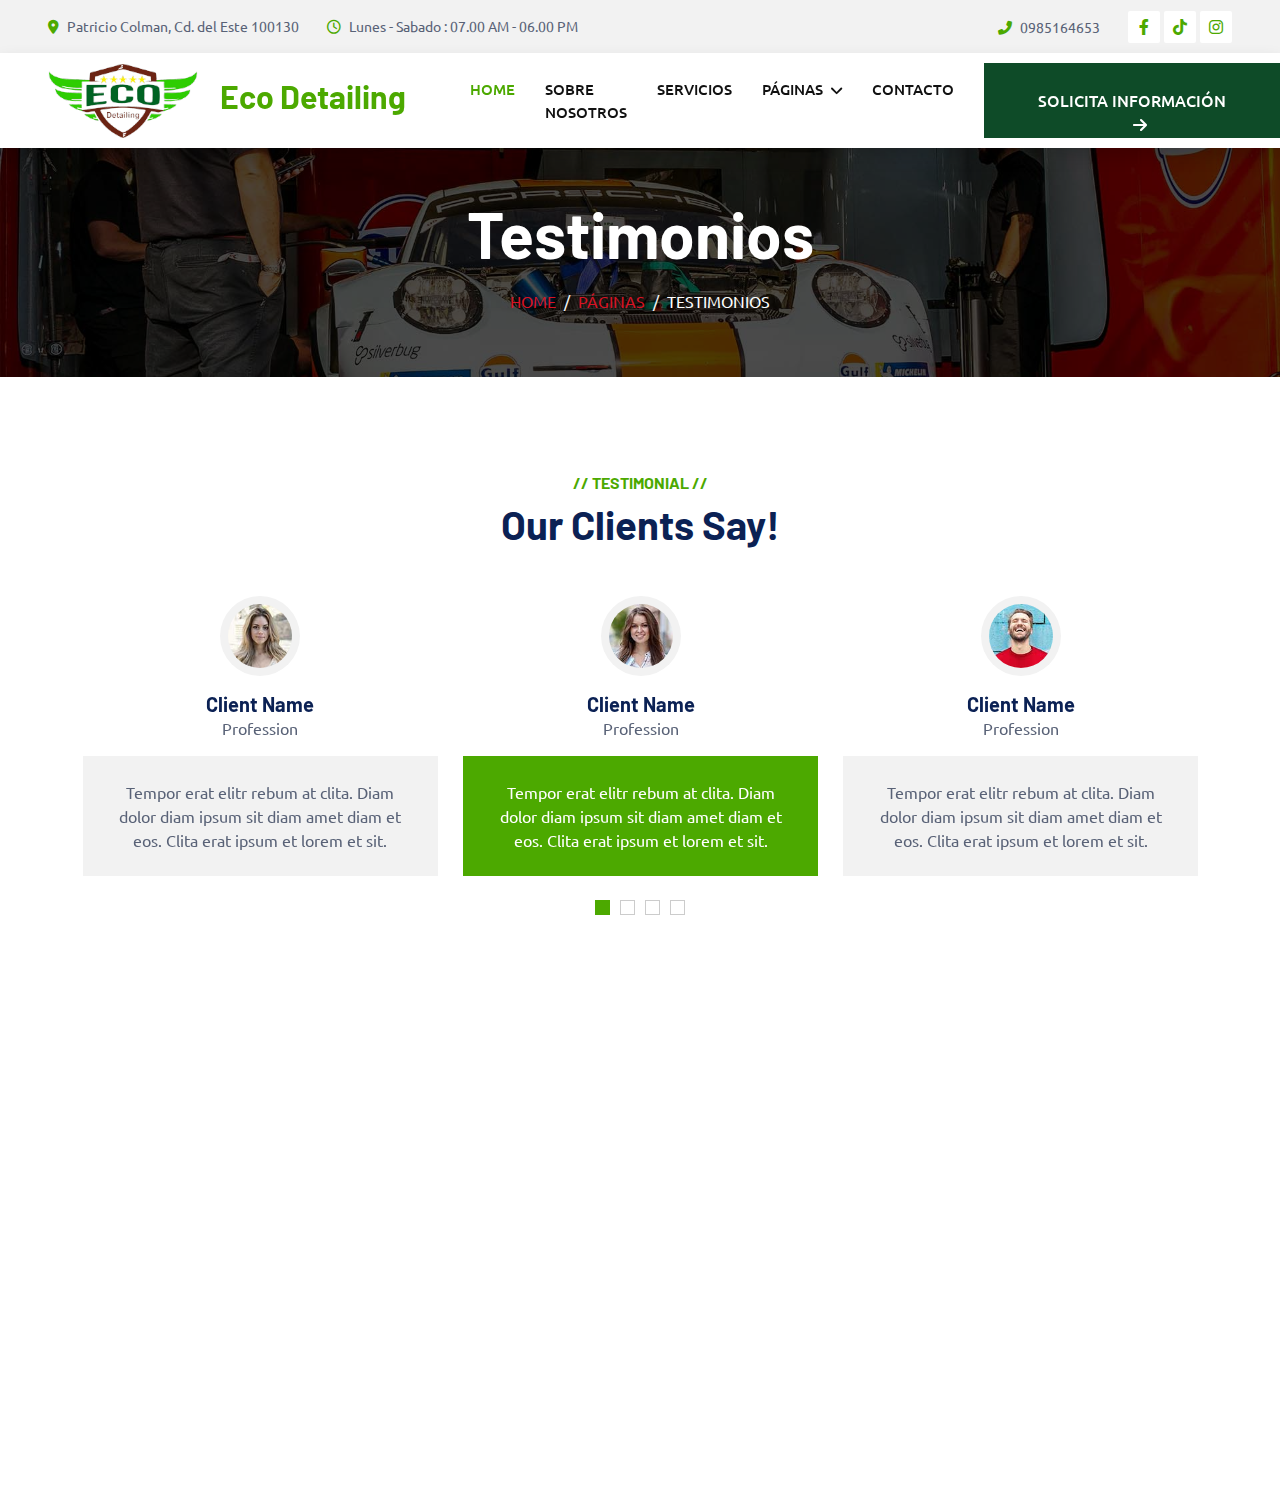
<file: testimonial.html>
<!DOCTYPE html>
<html lang="en">

<head>
    <meta charset="utf-8">
    <title>Eco Detailing</title>
    <meta content="width=device-width, initial-scale=1.0" name="viewport">
    <meta content="" name="keywords">
    <meta content="" name="description">

    <!-- Favicon -->
    <link href="img/favicon.ico" rel="icon">

    <!-- Google Web Fonts -->
    <link rel="preconnect" href="https://fonts.googleapis.com">
    <link rel="preconnect" href="https://fonts.gstatic.com" crossorigin>
    <link href="https://fonts.googleapis.com/css2?family=Barlow:wght@600;700&family=Ubuntu:wght@400;500&display=swap" rel="stylesheet"> 

    <!-- Icon Font Stylesheet -->
    <link href="https://cdnjs.cloudflare.com/ajax/libs/font-awesome/6.0.0-beta3/css/all.min.css" rel="stylesheet">
    <link href="https://cdn.jsdelivr.net/npm/bootstrap-icons@1.4.1/font/bootstrap-icons.css" rel="stylesheet">

    <!-- Libraries Stylesheet -->
    <link href="lib/animate/animate.min.css" rel="stylesheet">
    <link href="lib/owlcarousel/assets/owl.carousel.min.css" rel="stylesheet">
    <link href="lib/tempusdominus/css/tempusdominus-bootstrap-4.min.css" rel="stylesheet" />

    <!-- Customized Bootstrap Stylesheet -->
    <link href="css/bootstrap.min.css" rel="stylesheet">

    <!-- Template Stylesheet -->
    <link href="css/style.css" rel="stylesheet">
</head>

<body>
    <!-- Spinner Start -->
    <div id="spinner" class="show bg-white position-fixed translate-middle w-100 vh-100 top-50 start-50 d-flex align-items-center justify-content-center">
        <div class="spinner-border text-primary" style="width: 3rem; height: 3rem;" role="status">
            <span class="sr-only">Loading...</span>
        </div>
    </div>
    <!-- Spinner End -->


    <!-- Topbar Start -->
    <div class="container-fluid bg-light p-0">
        <div class="row gx-0 d-none d-lg-flex">
            <div class="col-lg-7 px-5 text-start">
                <div class="h-100 d-inline-flex align-items-center py-3 me-4">
                    <small class="fa fa-map-marker-alt text-primary me-2"></small>
                    <small>Patricio Colman, Cd. del Este 100130</small>
                </div>
                <div class="h-100 d-inline-flex align-items-center py-3">
                    <small class="far fa-clock text-primary me-2"></small>
                    <small>Lunes - Sabado : 07.00 AM - 06.00 PM</small>
                </div>
            </div>
            <div class="col-lg-5 px-5 text-end">
                <div class="h-100 d-inline-flex align-items-center py-3 me-4">
                    <small class="fa fa-phone-alt text-primary me-2"></small>
                    <small>0985164653</small>
                </div>
                <div class="h-100 d-inline-flex align-items-center">
                    <a class="btn btn-sm-square bg-white text-primary me-1" href=""><i class="fab fa-facebook-f"></i></a>
                    <a class="btn btn-sm-square bg-white text-primary me-1" href=""><i class="fab fa-tiktok"></i></a>
                    <a class="btn btn-sm-square bg-white text-primary me-0" href=""><i class="fab fa-instagram"></i></a>
                </div>
            </div>
        </div>
    </div>
    <!-- Topbar End -->


    <!-- Navbar Start -->
    <nav class="navbar navbar-expand-lg bg-white navbar-light shadow sticky-top p-0">
        <a href="index.html" class="navbar-brand d-flex align-items-center px-4 px-lg-5">
            <h2 class="m-0 text-primary">
                <img src="svg/svg fix.svg" alt="Eco Detailing" class="me-3 logo" style="width: 150px; height: 150px;"/>
                Eco Detailing
            </h2>            
        </a>
        <button type="button" class="navbar-toggler me-4" data-bs-toggle="collapse" data-bs-target="#navbarCollapse">
            <span class="navbar-toggler-icon"></span>
        </button>
        <div class="collapse navbar-collapse" id="navbarCollapse">
            <div class="navbar-nav ms-auto p-4 p-lg-0">
                <a href="index.html" class="nav-item nav-link active">Home</a>
                <a href="about.html" class="nav-item nav-link">Sobre nosotros</a>
                <a href="service.html" class="nav-item nav-link">Servicios</a>
                <div class="nav-item dropdown">
                    <a href="#" class="nav-link dropdown-toggle" data-bs-toggle="dropdown">Páginas</a>
                    <div class="dropdown-menu fade-up m-0">
                        <a href="team.html" class="dropdown-item">Especialistas</a>
                        <a href="testimonial.html" class="dropdown-item">Testimonios</a>
                        <a href="404.html" class="dropdown-item">Ejemplos</a>
                    </div>
                </div>
                <a href="contact.html" class="nav-item nav-link">Contacto</a>
            </div>
            <a href="" class="btn btn-primary py-4 px-lg-5 d-none d-lg-block">Solicita Información<i class="fa fa-arrow-right ms-3"></i></a>
        </div>
    </nav>
    <!-- Navbar End -->


    <!-- Page Header Start -->
    <div class="container-fluid page-header mb-5 p-0" style="background-image: url(img/carousel-bg-1.jpg);">
        <div class="container-fluid page-header-inner py-5">
            <div class="container text-center">
                <h1 class="display-3 text-white mb-3 animated slideInDown">Testimonios</h1>
                <nav aria-label="breadcrumb">
                    <ol class="breadcrumb justify-content-center text-uppercase">
                        <li class="breadcrumb-item"><a href="#">Home</a></li>
                        <li class="breadcrumb-item"><a href="#">Páginas</a></li>
                        <li class="breadcrumb-item text-white active" aria-current="page">Testimonios</li>
                    </ol>
                </nav>
            </div>
        </div>
    </div>
    <!-- Page Header End -->


    <!-- Testimonial Start -->
    <div class="container-xxl py-5 wow fadeInUp" data-wow-delay="0.1s">
        <div class="container">
            <div class="text-center">
                <h6 class="text-primary text-uppercase">// Testimonial //</h6>
                <h1 class="mb-5">Our Clients Say!</h1>
            </div>
            <div class="owl-carousel testimonial-carousel position-relative">
                <div class="testimonial-item text-center">
                    <img class="bg-light rounded-circle p-2 mx-auto mb-3" src="img/testimonial-1.jpg" style="width: 80px; height: 80px;">
                    <h5 class="mb-0">Client Name</h5>
                    <p>Profession</p>
                    <div class="testimonial-text bg-light text-center p-4">
                    <p class="mb-0">Tempor erat elitr rebum at clita. Diam dolor diam ipsum sit diam amet diam et eos. Clita erat ipsum et lorem et sit.</p>
                    </div>
                </div>
                <div class="testimonial-item text-center">
                    <img class="bg-light rounded-circle p-2 mx-auto mb-3" src="img/testimonial-2.jpg" style="width: 80px; height: 80px;">
                    <h5 class="mb-0">Client Name</h5>
                    <p>Profession</p>
                    <div class="testimonial-text bg-light text-center p-4">
                    <p class="mb-0">Tempor erat elitr rebum at clita. Diam dolor diam ipsum sit diam amet diam et eos. Clita erat ipsum et lorem et sit.</p>
                    </div>
                </div>
                <div class="testimonial-item text-center">
                    <img class="bg-light rounded-circle p-2 mx-auto mb-3" src="img/testimonial-3.jpg" style="width: 80px; height: 80px;">
                    <h5 class="mb-0">Client Name</h5>
                    <p>Profession</p>
                    <div class="testimonial-text bg-light text-center p-4">
                    <p class="mb-0">Tempor erat elitr rebum at clita. Diam dolor diam ipsum sit diam amet diam et eos. Clita erat ipsum et lorem et sit.</p>
                    </div>
                </div>
                <div class="testimonial-item text-center">
                    <img class="bg-light rounded-circle p-2 mx-auto mb-3" src="img/testimonial-4.jpg" style="width: 80px; height: 80px;">
                    <h5 class="mb-0">Client Name</h5>
                    <p>Profession</p>
                    <div class="testimonial-text bg-light text-center p-4">
                    <p class="mb-0">Tempor erat elitr rebum at clita. Diam dolor diam ipsum sit diam amet diam et eos. Clita erat ipsum et lorem et sit.</p>
                    </div>
                </div>
            </div>
        </div>
    </div>
    <!-- Testimonial End -->
        

    <!-- Footer Start -->
    <div class="container-fluid bg-dark text-light footer pt-5 mt-5 wow fadeIn" data-wow-delay="0.1s">
        <div class="container py-5">
            <div class="row g-5">
                <div class="col-lg-3 col-md-6">
                    <h4 class="text-light mb-4">Dirección</h4>
                    <p class="mb-2"><i class="fa fa-map-marker-alt me-3"></i>Patricio Colman, Cd. del Este 100130</p>
                    <p class="mb-2"><i class="fa fa-phone-alt me-3"></i>0985164653</p>
                    <p class="mb-2"><i class="fa fa-envelope me-3"></i>ecolavacar2020@gmail.com</p>
                    <div class="d-flex pt-2">
                        <a class="btn btn-outline-light btn-social" href=""><i class="fab fa-facebook-f"></i></a>
                        <a class="btn btn-outline-light btn-social" href=""><i class="fab fa-tiktok"></i></a>
                        <a class="btn btn-outline-light btn-social" href=""><i class="fab fa-instagram"></i></a>
                    </div>
                </div>
                <div class="col-lg-3 col-md-6">
                    <h4 class="text-light mb-4">Horarios de atención</h4>
                    <h6 class="text-light">Lunes - Sábado:</h6>
                    <p class="mb-4">07:00 AM - 06:00 PM</p>
                    <h6 class="text-light">Domingo:</h6>
                    <p class="mb-0">Cerrado</p>
                </div>
        <div class="container">
            <div class="copyright">
                <div class="row">
                    <div class="col-md-6 text-center text-md-start mb-3 mb-md-0">
                        &copy; <a class="border-bottom" href="#">Eco Detailing</a>, Todos los derechos reservados.  
                    </div>
                    <div class="col-md-6 text-center text-md-end">
                        <div class="footer-menu">
                            <a href="index.html">Home</a>
                            <a href="service.html">Servicios</a>
                            <a href="contact.html">Contacto</a>
                            <a href="about.html">FQAs</a>
                        </div>
                    </div>
                </div>
            </div>
        </div>
    </div>
    <!-- Footer End -->


    <!-- Back to Top -->
    <a href="#" class="btn btn-lg btn-primary btn-lg-square back-to-top"><i class="bi bi-arrow-up"></i></a>


    <!-- JavaScript Libraries -->
    <script src="https://code.jquery.com/jquery-3.4.1.min.js"></script>
    <script src="https://cdn.jsdelivr.net/npm/bootstrap@5.0.0/dist/js/bootstrap.bundle.min.js"></script>
    <script src="lib/wow/wow.min.js"></script>
    <script src="lib/easing/easing.min.js"></script>
    <script src="lib/waypoints/waypoints.min.js"></script>
    <script src="lib/counterup/counterup.min.js"></script>
    <script src="lib/owlcarousel/owl.carousel.min.js"></script>
    <script src="lib/tempusdominus/js/moment.min.js"></script>
    <script src="lib/tempusdominus/js/moment-timezone.min.js"></script>
    <script src="lib/tempusdominus/js/tempusdominus-bootstrap-4.min.js"></script>

    <!-- Template Javascript -->
    <script src="js/main.js"></script>
</body>

</html>
</file>
<file: css/style.css>
/********** Template CSS **********/
:root {
    --primary: rgb(76, 169, 0);
    --secondary: rgb(14, 75, 40);
    --light: #F2F2F2;
    --dark: #111111;
}

.fw-medium {
    font-weight: 600 !important;
}

.back-to-top {
    position: fixed;
    display: none;
    right: 45px;
    bottom: 45px;
    z-index: 99;
}


/*** Spinner ***/
#spinner {
    opacity: 0;
    visibility: hidden;
    transition: opacity .5s ease-out, visibility 0s linear .5s;
    z-index: 99999;
}

#spinner.show {
    transition: opacity .5s ease-out, visibility 0s linear 0s;
    visibility: visible;
    opacity: 1;
}


/*** Button ***/
.btn {
    font-weight: 500;
    text-transform: uppercase;
    transition: .5s;
}

.btn.btn-primary,
.btn.btn-secondary {
    color: #FFFFFF;
    background-color:rgb(14, 75, 40);
    border-color: rgb(14, 75, 40);
}

.btn-square {
    width: 38px;
    height: 38px;
}

.btn-sm-square {
    width: 32px;
    height: 32px;
}

.btn-lg-square {
    width: 48px;
    height: 48px;
}

.btn-square,
.btn-sm-square,
.btn-lg-square {
    padding: 0;
    display: flex;
    align-items: center;
    justify-content: center;
    font-weight: normal;
    border-radius: 2px;
}


/*** Navbar ***/
.navbar .dropdown-toggle::after {
    border: none;
    content: "\f107";
    font-family: "Font Awesome 5 Free";
    font-weight: 900;
    vertical-align: middle;
    margin-left: 8px;
}

.navbar-light .navbar-nav .nav-link {
    margin-right: 30px;
    padding: 25px 0;
    color: #FFFFFF;
    font-size: 15px;
    text-transform: uppercase;
    outline: none;
}

.nav-link {
    color: rgb(80, 40, 25);
}

.navbar-light .navbar-nav .nav-link:hover,
.navbar-light .navbar-nav .nav-link.active {
    color: var(--primary);
}

@media (max-width: 991.98px) {
    .navbar-light .navbar-nav .nav-link  {
        margin-right: 0;
        padding: 10px 0;
    }

    .navbar-light .navbar-nav {
        border-top: 1px solid #EEEEEE;
    }
}

.navbar-light .navbar-brand,
.navbar-light a.btn {
    height: 75px;
}

.navbar-light .navbar-nav .nav-link {
    color: var(--dark);
    font-weight: 500;
}

.navbar-light.sticky-top {
    top: -100px;
    transition: .5s;
}

@media (min-width: 992px) {
    .navbar .nav-item .dropdown-menu {
        display: block;
        border: none;
        margin-top: 0;
        top: 150%;
        opacity: 0;
        visibility: hidden;
        transition: .5s;
    }

    .navbar .nav-item:hover .dropdown-menu {
        top: 100%;
        visibility: visible;
        transition: .5s;
        opacity: 1;
    }
}


/*** Header ***/
.carousel-caption {
    top: 0;
    left: 0;
    right: 0;
    bottom: 0;
    background: rgba(0, 0, 0, .7);
    z-index: 1;
}

.carousel-control-prev,
.carousel-control-next {
    width: 10%;
}

.carousel-control-prev-icon,
.carousel-control-next-icon {
    width: 3rem;
    height: 3rem;
}

@media (max-width: 768px) {
    #header-carousel .carousel-item {
        position: relative;
        min-height: 450px;
    }
    
    #header-carousel .carousel-item img {
        position: absolute;
        width: 100%;
        height: 100%;
        object-fit: cover;
    }
}

.page-header {
    background-position: center center;
    background-repeat: no-repeat;
    background-size: cover;
}

.page-header-inner {
    background: rgba(0, 0, 0, .7);
}

.breadcrumb-item + .breadcrumb-item::before {
    color: var(--light);
}


/*** Facts ***/
.fact {
    background: linear-gradient(rgba(0, 0, 0, .7), rgba(0, 0, 0, .7)), url(../img/carousel-bg-1.jpg);
    background-position: center center;
    background-repeat: no-repeat;
    background-size: cover;
}


/*** Service ***/
.service .nav .nav-link {
    background: var(--light);
    transition: .5s;
}

.service .nav .nav-link.active {
    background: var(--primary);
}

.service .nav .nav-link.active h4 {
    color: #FFFFFF !important;
}


/*** Booking ***/
.booking {
    background: linear-gradient(rgba(0, 0, 0, .7), rgba(0, 0, 0, .7)), url(../img/carousel-bg-2.jpg) center center no-repeat;
    background-size: cover;
}

.bootstrap-datetimepicker-widget.bottom {
    top: auto !important;
}

.bootstrap-datetimepicker-widget .table * {
    border-bottom-width: 0px;
}

.bootstrap-datetimepicker-widget .table th {
    font-weight: 500;
}

.bootstrap-datetimepicker-widget.dropdown-menu {
    padding: 10px;
    border-radius: 2px;
}

.bootstrap-datetimepicker-widget table td.active,
.bootstrap-datetimepicker-widget table td.active:hover {
    background: var(--primary);
}

.bootstrap-datetimepicker-widget table td.today::before {
    border-bottom-color: var(--primary);
}


/*** Team ***/
.team-item .team-overlay {
    display: flex;
    align-items: center;
    justify-content: center;
    background: var(--primary);
    transform: scale(0);
    transition: .5s;
}

.team-item:hover .team-overlay {
    transform: scale(1);
}

.team-item .team-overlay .btn {
    color: var(--primary);
    background: #FFFFFF;
}

.team-item .team-overlay .btn:hover {
    color: #FFFFFF;
    background: var(--secondary)
}


/*** Testimonial ***/
.testimonial-carousel .owl-item .testimonial-text,
.testimonial-carousel .owl-item.center .testimonial-text * {
    transition: .5s;
}

.testimonial-carousel .owl-item.center .testimonial-text {
    background: var(--primary) !important;
}

.testimonial-carousel .owl-item.center .testimonial-text * {
    color: #FFFFFF !important;
}

.testimonial-carousel .owl-dots {
    margin-top: 24px;
    display: flex;
    align-items: flex-end;
    justify-content: center;
}

.testimonial-carousel .owl-dot {
    position: relative;
    display: inline-block;
    margin: 0 5px;
    width: 15px;
    height: 15px;
    border: 1px solid #CCCCCC;
    transition: .5s;
}

.testimonial-carousel .owl-dot.active {
    background: var(--primary);
    border-color: var(--primary);
}


/*** Footer ***/
.footer {
    background: linear-gradient(rgba(0, 0, 0, .9), rgba(0, 0, 0, .9)), url(../img/carousel-bg-1.jpg) center center no-repeat;
    background-size: cover;
}

.footer .btn.btn-social {
    margin-right: 5px;
    width: 35px;
    height: 35px;
    display: flex;
    align-items: center;
    justify-content: center;
    color: var(--light);
    border: 1px solid #FFFFFF;
    border-radius: 35px;
    transition: .3s;
}

.footer .btn.btn-social:hover {
    color: var(--primary);
}

.footer .btn.btn-link {
    display: block;
    margin-bottom: 5px;
    padding: 0;
    text-align: left;
    color: #FFFFFF;
    font-size: 15px;
    font-weight: normal;
    text-transform: capitalize;
    transition: .3s;
}

.footer .btn.btn-link::before {
    position: relative;
    content: "\f105";
    font-family: "Font Awesome 5 Free";
    font-weight: 900;
    margin-right: 10px;
}

.footer .btn.btn-link:hover {
    letter-spacing: 1px;
    box-shadow: none;
}

.footer .copyright {
    padding: 25px 0;
    font-size: 15px;
    border-top: 1px solid rgba(256, 256, 256, .1);
}

.footer .copyright a {
    color: var(--light);
}

.footer .footer-menu a {
    margin-right: 15px;
    padding-right: 15px;
    border-right: 1px solid rgba(255, 255, 255, .3);
}

.footer .footer-menu a:last-child {
    margin-right: 0;
    padding-right: 0;
    border-right: none;
}

/** icons **/


.fa-whatsapp{
   font-size: 20px; 
}
</file>
